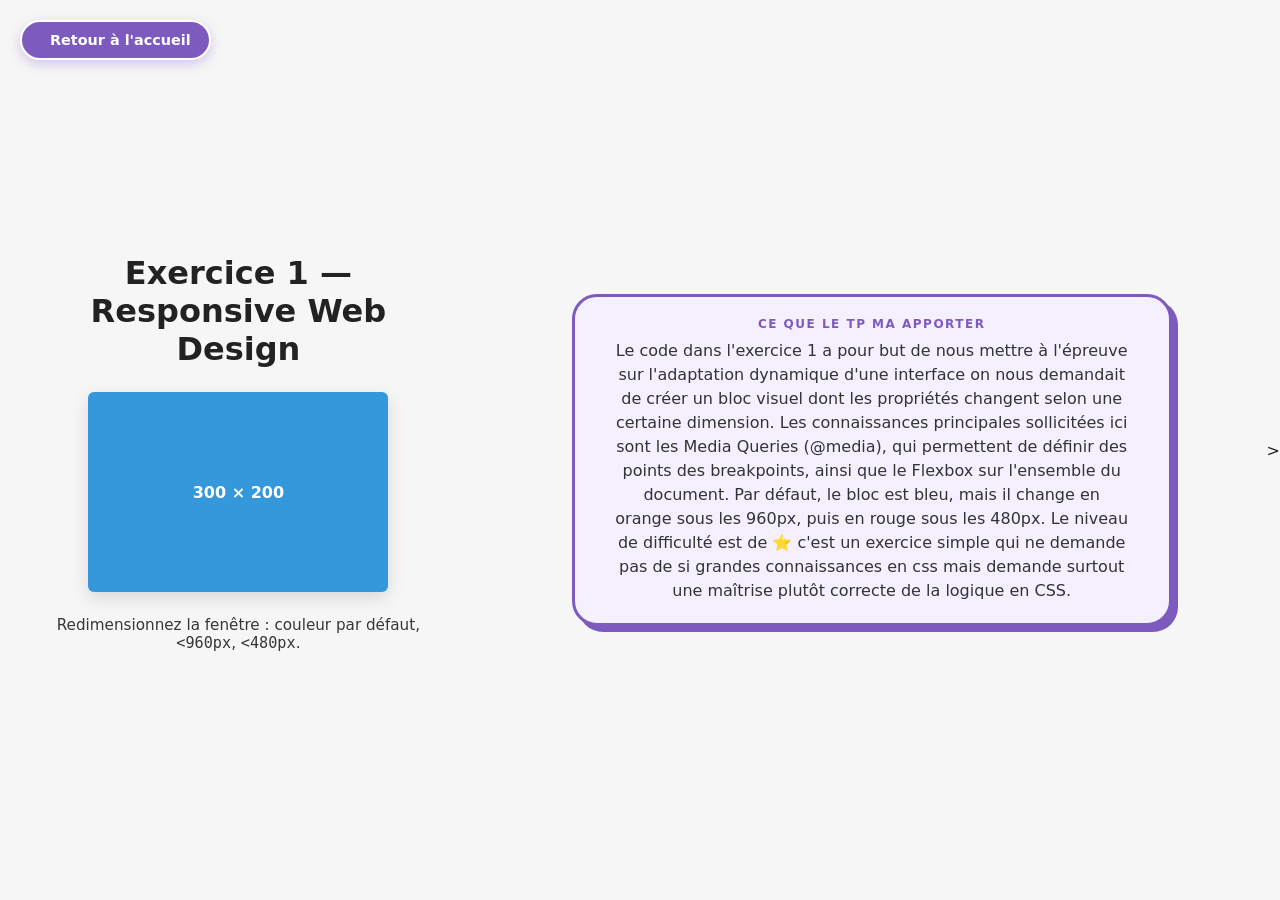
<file: tp3/exercice 1/index.html>
<!doctype html>
<html lang="fr">
<head>
  <meta charset="utf-8">
  <meta name="viewport" content="width=device-width,initial-scale=1">
  <title>Exercice 1 — Responsive block</title>
  <link rel="stylesheet" href="style.css">
</head>
<body>
  <main>
    <h1>Exercice 1 — Responsive Web Design</h1>

    <div class="box" role="img" aria-label="Bloc de 300 par 200 pixels">300 × 200</div>

    <p class="hint">Redimensionnez la fenêtre : couleur par défaut, <code>&lt;960px</code>, <code>&lt;480px</code>.</p>
  </main>
<a href="../../index.html" class="back-home">
    <span class="icon"></span> Retour à l'accueil
</a>
<section class="comment-section">
    <div class="herta-bubble">
        <span class="bubble-tag">Ce que le TP ma apporter</span>
        <p>Le code dans l'exercice 1 a pour but de nous mettre 
          à l'épreuve sur l'adaptation dynamique d'une interface on nous demandait de créer un 
          bloc visuel dont les propriétés changent selon une certaine dimension. 
          Les connaissances principales sollicitées ici sont les Media Queries (@media), 
          qui permettent de définir des points des breakpoints, ainsi que le Flexbox sur 
          l'ensemble du document. Par défaut, le bloc est bleu, mais il change en orange sous les 960px, 
          puis en rouge sous les 480px. Le niveau de difficulté est de ⭐ c'est un exercice simple 
          qui ne demande pas de si grandes connaissances en css mais demande surtout une maîtrise 
          plutôt correcte de la logique en CSS.</p>
    </div>
</section>>
</body>
</html>
</file>
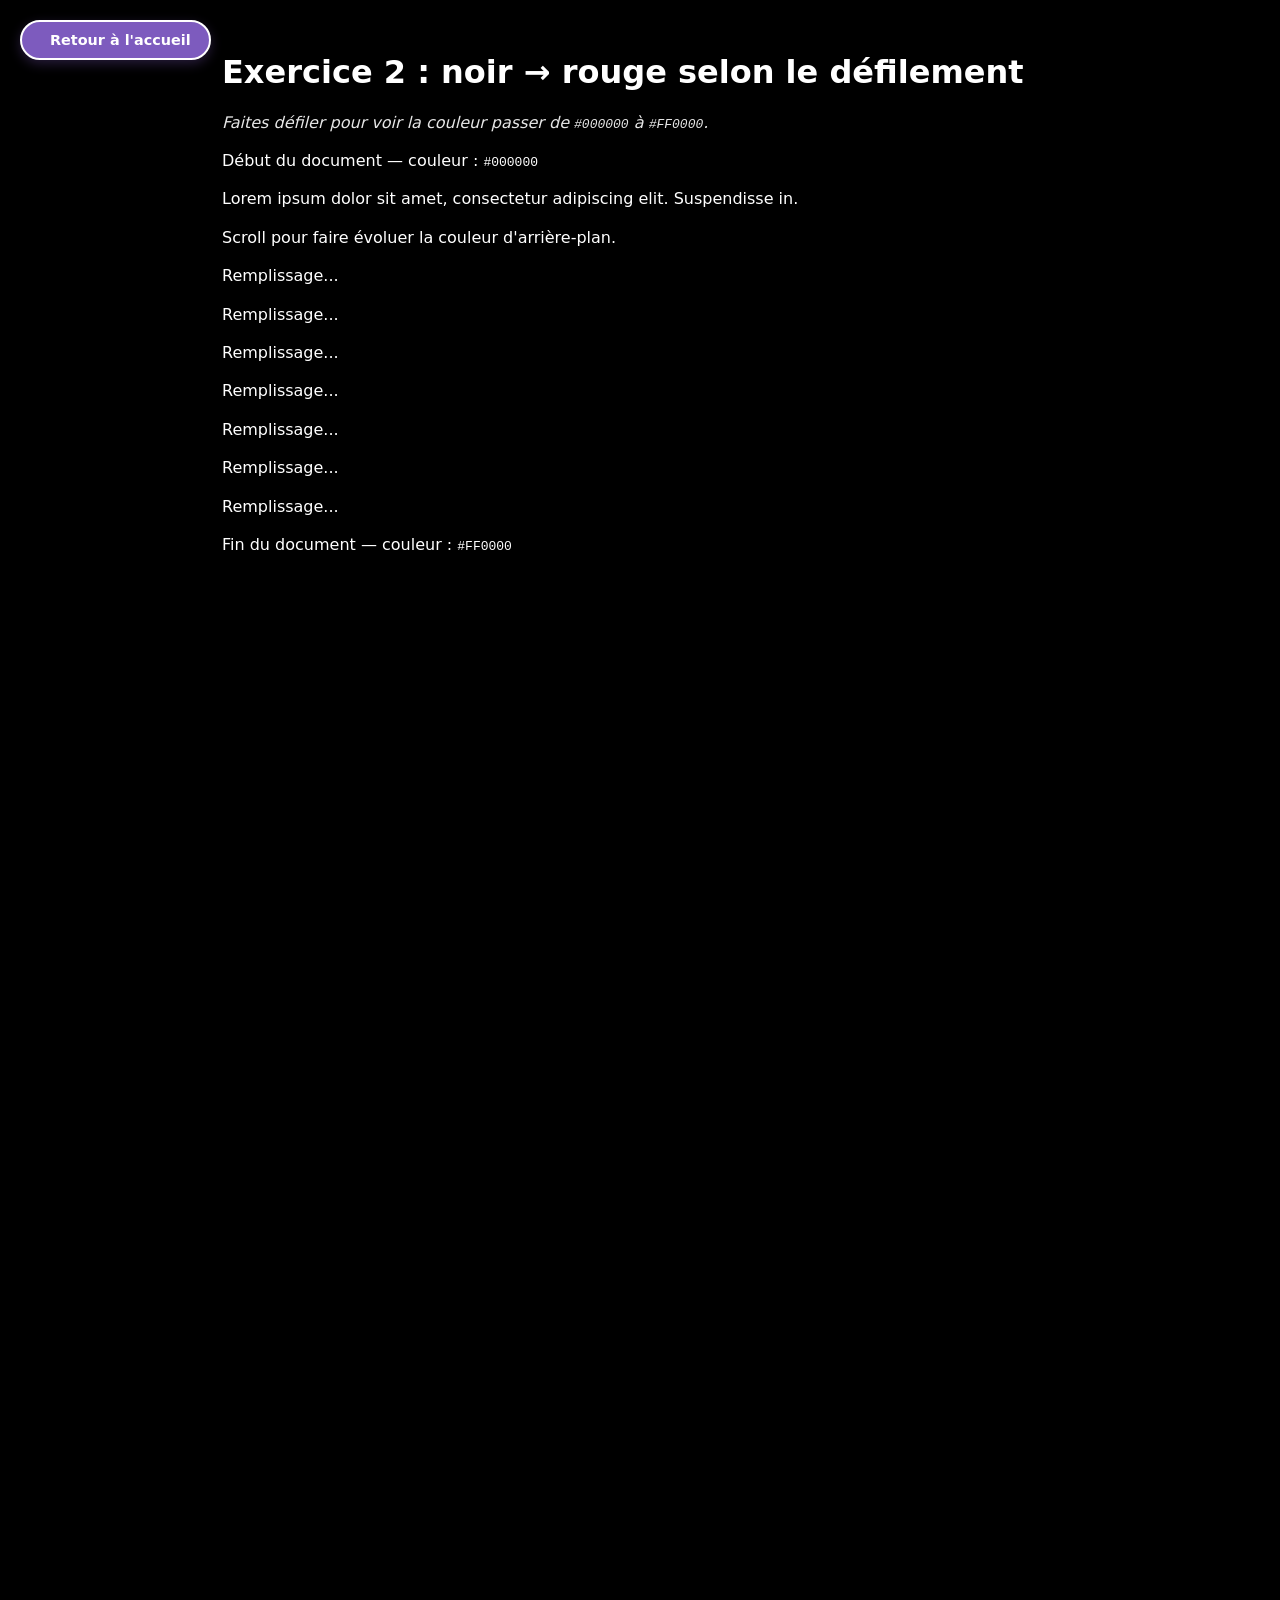
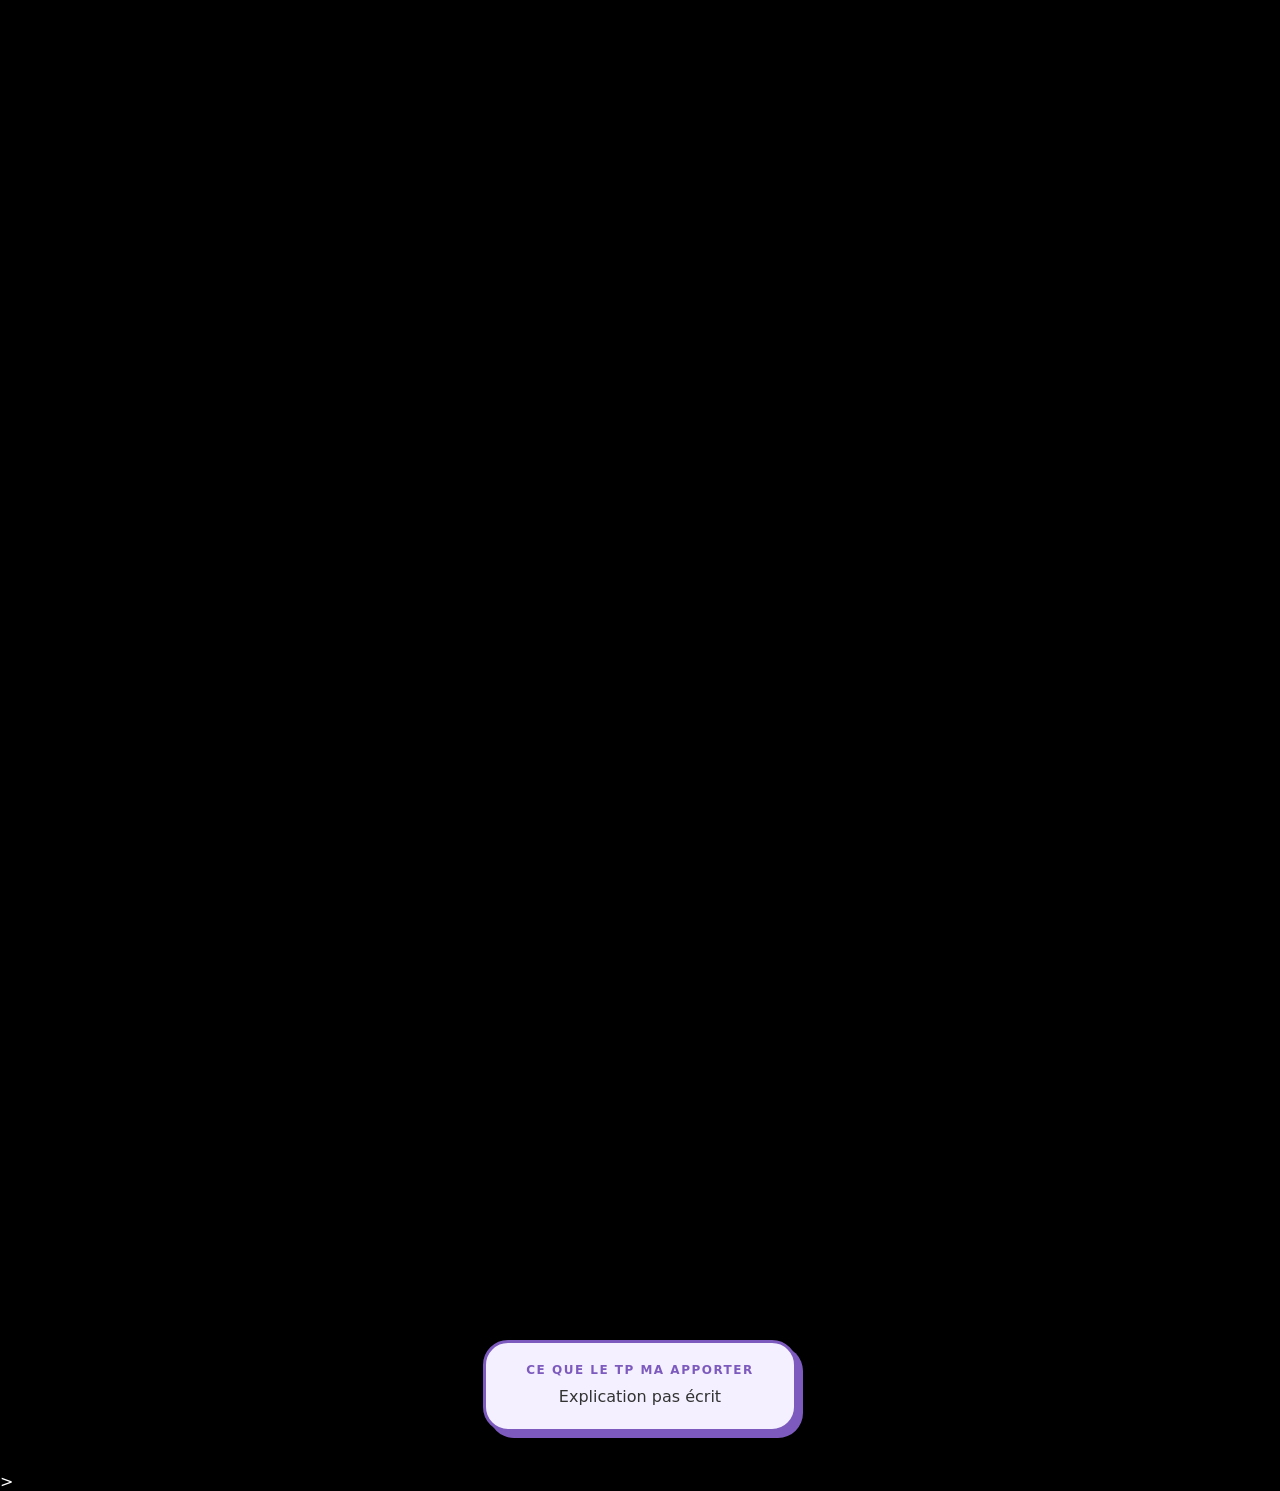
<file: tp5/exercice 2/index.html>
<!doctype html>
<html lang="fr">
<head>
  <meta charset="utf-8">
  <meta name="viewport" content="width=device-width,initial-scale=1">
  <title>Exercice 2 — Barre de défilement</title>
  <link rel="stylesheet" href="style.css">
</head>
<body>
  <main>
    <h1>Exercice 2 : noir → rouge selon le défilement</h1>
    <p class="hint">Faites défiler pour voir la couleur passer de <code>#000000</code> à <code>#FF0000</code>.</p>

    <section class="content">
      <!-- Contenu long pour permettre le scroll -->
      <div class="long">
        <!-- Plusieurs paragraphes pour générer du scroll -->
        <p>Début du document — couleur : <code>#000000</code></p>
        <!-- Répéter du contenu -->
        <p>Lorem ipsum dolor sit amet, consectetur adipiscing elit. Suspendisse in.</p>
        <p>Scroll pour faire évoluer la couleur d'arrière-plan.</p>
        <!-- More repeated filler -->
        <p>Remplissage...</p>
        <p>Remplissage...</p>
        <p>Remplissage...</p>
        <p>Remplissage...</p>
        <p>Remplissage...</p>
        <p>Remplissage...</p>
        <p>Remplissage...</p>
        <p>Fin du document — couleur : <code>#FF0000</code></p>
      </div>
    </section>
  </main>

  <script src="script.js"></script>

<a href="../../index.html" class="back-home">
    <span class="icon"></span> Retour à l'accueil
</a>
<section class="comment-section">
    <div class="herta-bubble">
        <span class="bubble-tag">Ce que le TP ma apporter</span>
        <p>Explication pas écrit</p>
    </div>
</section>>
</body>
</html>
</file>
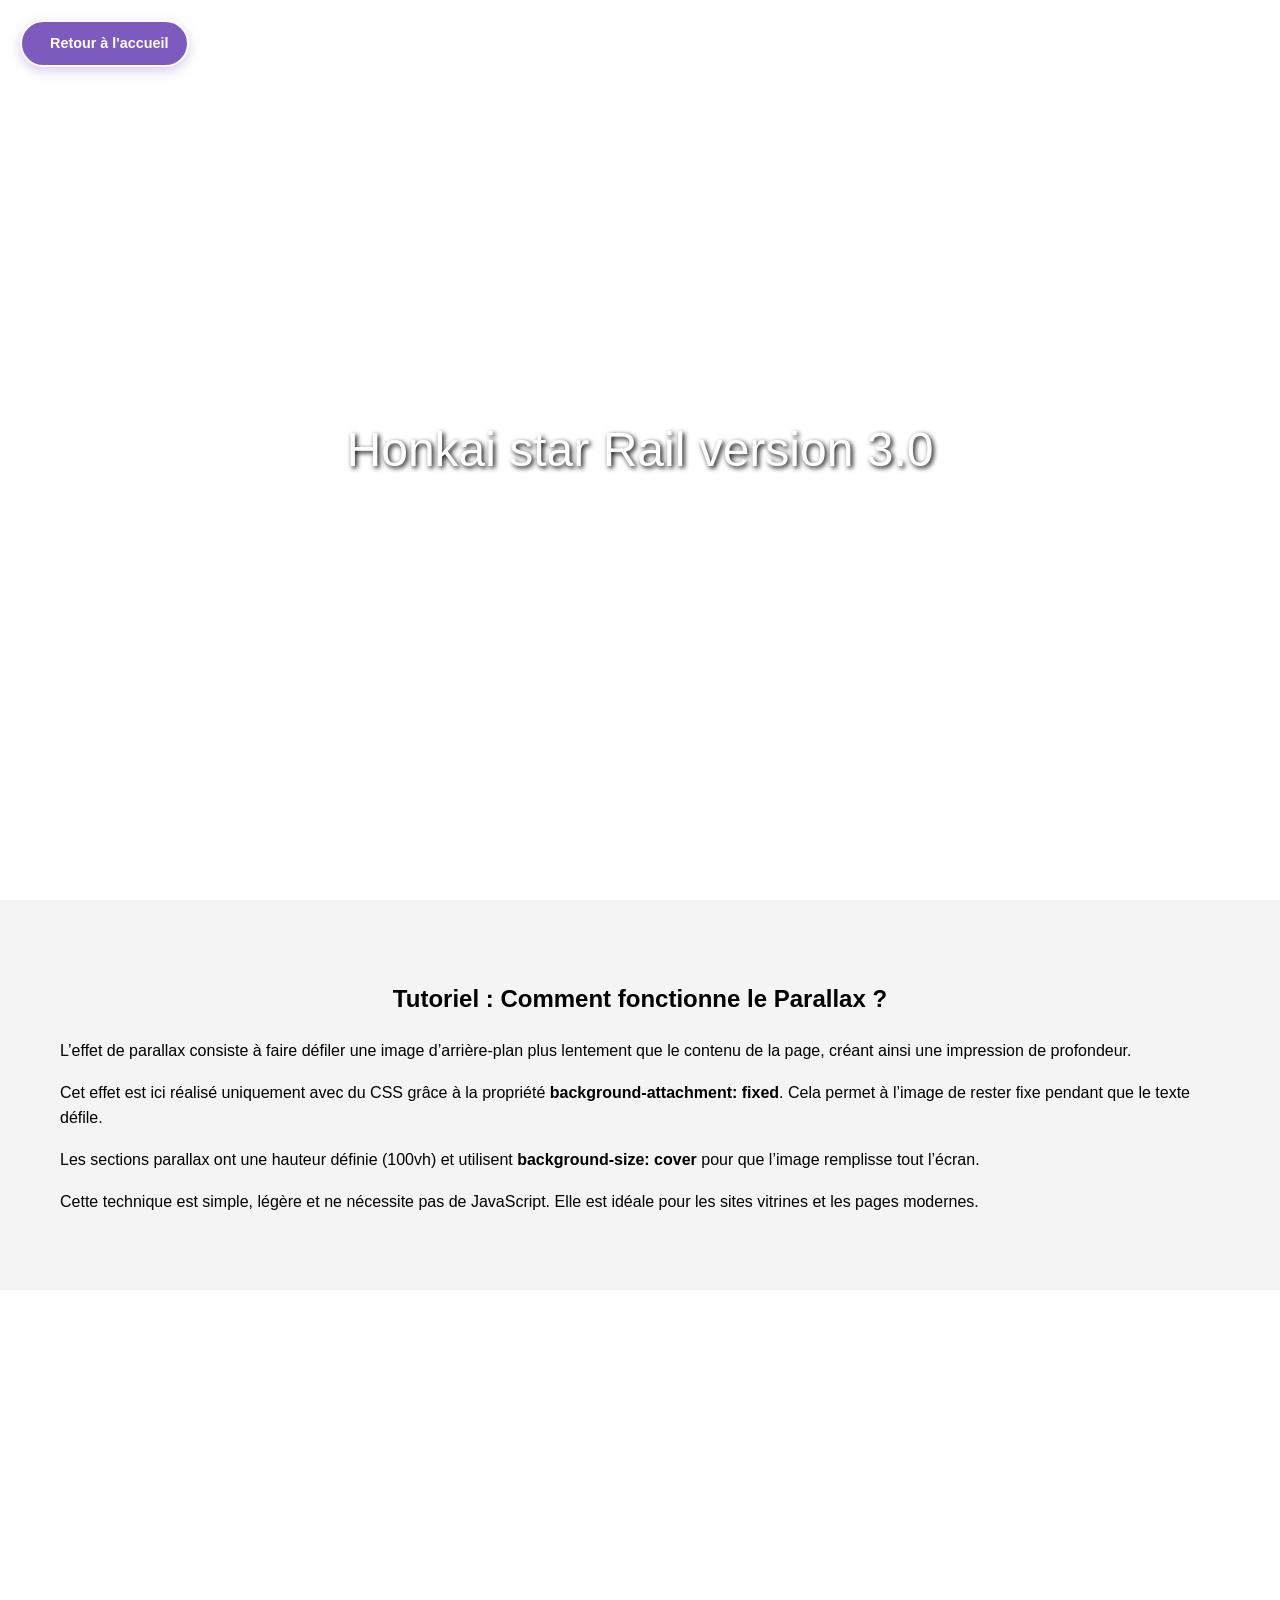
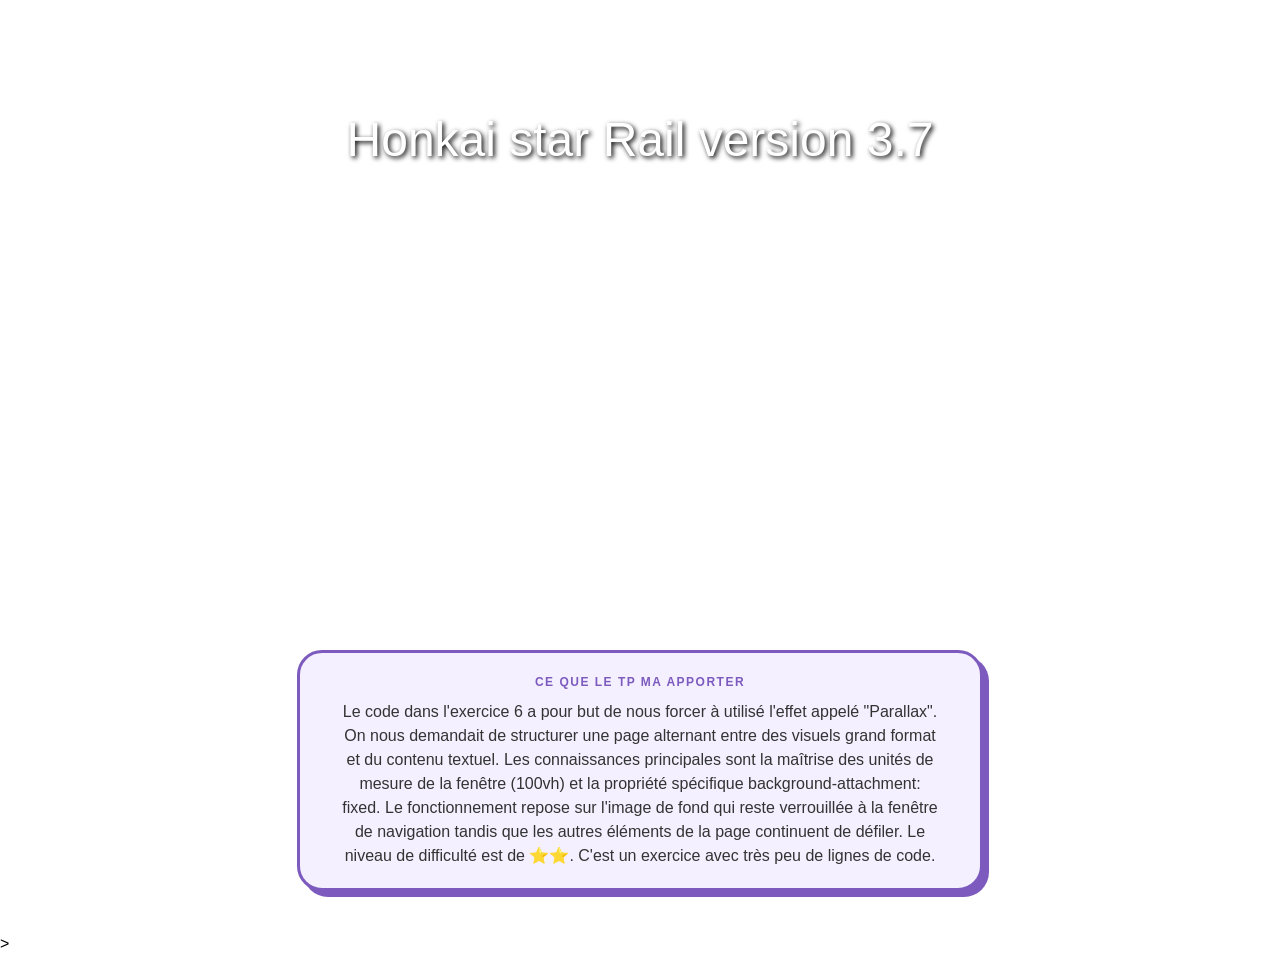
<file: tp5/exercice 6/index.html>
<!DOCTYPE html>
<html lang="fr">
<head>
    <meta charset="UTF-8">
    <title>TP 5 exercice 6</title>
    <link rel="stylesheet" href="style.css">
</head>
<body>
    <div class="parallax bg1">
        Honkai star Rail version 3.0
    </div>

    <div class="content">
        <h2>Tutoriel : Comment fonctionne le Parallax ?</h2>
        <p>
            L’effet de parallax consiste à faire défiler une image d’arrière-plan
            plus lentement que le contenu de la page, créant ainsi une impression
            de profondeur.
        </p>

        <p>
            Cet effet est ici réalisé uniquement avec du CSS grâce à la propriété
            <strong>background-attachment: fixed</strong>.
            Cela permet à l’image de rester fixe pendant que le texte défile.
        </p>

        <p>
            Les sections parallax ont une hauteur définie (100vh) et utilisent
            <strong>background-size: cover</strong> pour que l’image remplisse tout l’écran.
        </p>

        <p>
            Cette technique est simple, légère et ne nécessite pas de JavaScript.
            Elle est idéale pour les sites vitrines et les pages modernes.
        </p>
    </div>

    <div class="parallax bg2">
        Honkai star Rail version 3.7
    </div>
<a href="../../index.html" class="back-home">
    <span class="icon"></span> Retour à l'accueil
</a>
<section class="comment-section">
    <div class="herta-bubble">
        <span class="bubble-tag">Ce que le TP ma apporter</span>
        <p>Le code dans l'exercice 6 a pour but de nous forcer à utilisé l'effet appelé 
            "Parallax". On nous demandait de structurer une page alternant entre des visuels 
            grand format et du contenu textuel. Les connaissances principales 
            sont la maîtrise des unités de mesure de la fenêtre (100vh) et la 
            propriété spécifique background-attachment: fixed.
            Le fonctionnement repose sur l'image de fond qui reste verrouillée à la fenêtre de 
            navigation tandis que les autres éléments de la page continuent de défiler. 
            Le niveau de difficulté est de ⭐⭐. C'est un exercice avec très peu de lignes de code. </p>
    </div>
</section>>
</body>
</html>
</file>
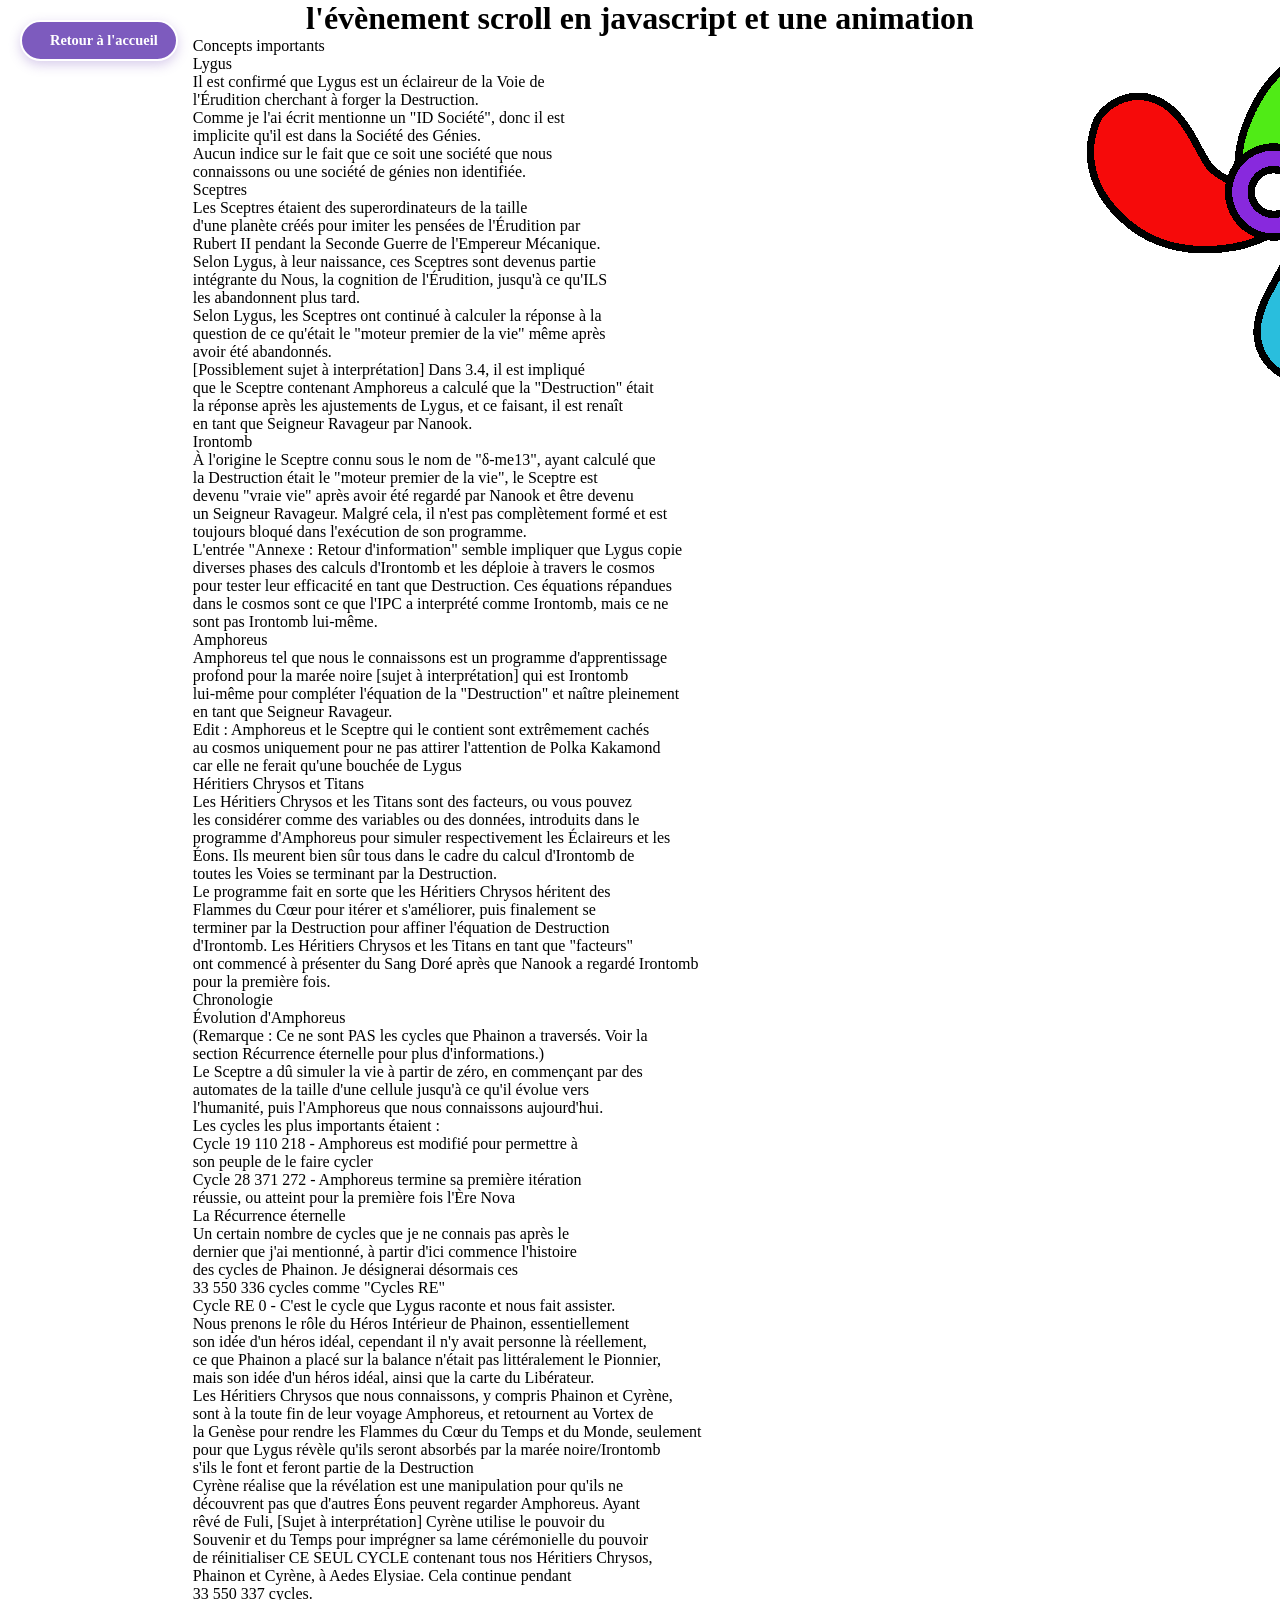
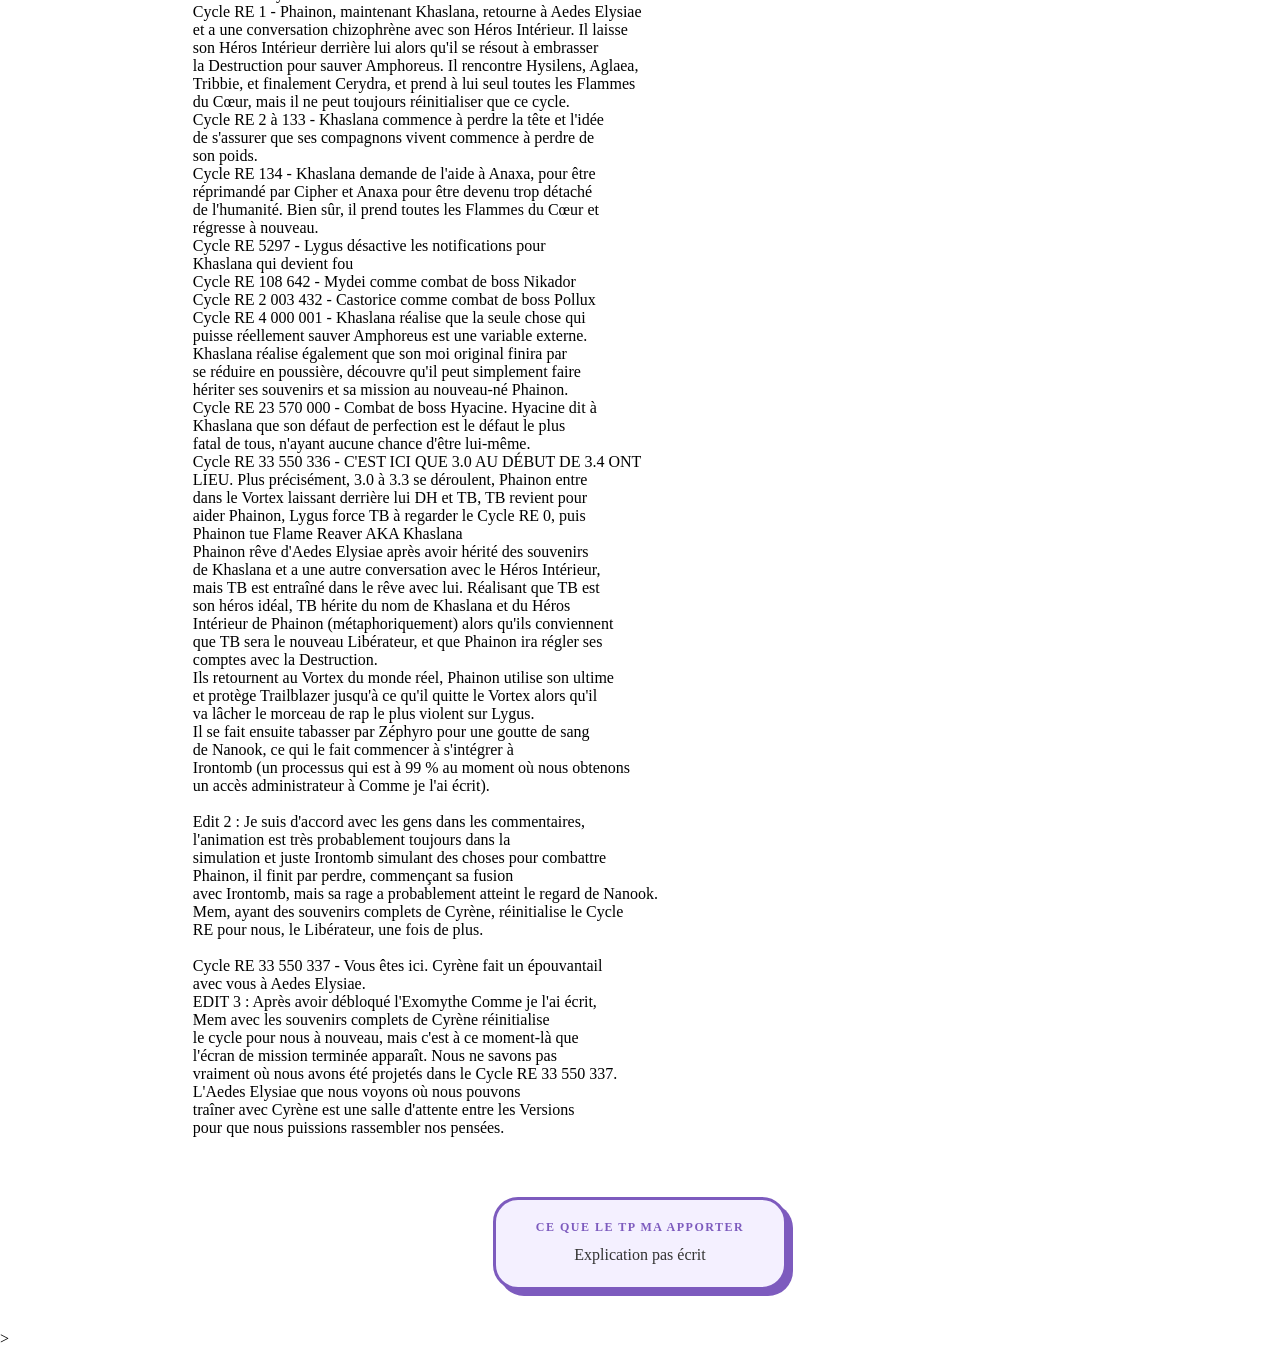
<file: tp6/ex3/index.html>
<!DOCTYPE html>
<html lang="en">
<head>
    <meta charset="UTF-8">
    <meta name="viewport" content="width=device-width, initial-scale=1.0">
    <title>Scroll</title>
    <link rel="stylesheet" href="style.css">
</head>
<body>
    <h1 style="text-align: center;">l'évènement scroll en javascript et une animation</h1>
    <div class="main">
        <div class="left">
            <p>Concepts importants<br/></p>
            <p>Lygus<br/></p>
            <p>Il est confirmé que Lygus est un éclaireur de la Voie de <br/></p>
            <p>l'Érudition cherchant à forger la Destruction. <br/></p>
            <p>Comme je l'ai écrit mentionne un "ID Société", donc il est <br/></p>
            <p>implicite qu'il est dans la Société des Génies. <br/></p>
            <p>Aucun indice sur le fait que ce soit une société que nous <br/></p>
            <p>connaissons ou une société de génies non identifiée. <br/></p>
       
            <p>Sceptres <br/></p>
            <p>Les Sceptres étaient des superordinateurs de la taille <br/></p>
            <p>d'une planète créés pour imiter les pensées de l'Érudition par <br/></p>
            <p>Rubert II pendant la Seconde Guerre de l'Empereur Mécanique.<br/></p>
            <p>Selon Lygus, à leur naissance, ces Sceptres sont devenus partie <br/></p>
            <p>intégrante du Nous, la cognition de l'Érudition, jusqu'à ce qu'ILS <br/></p>
            <p>les abandonnent plus tard. <br/></p>
            
            <p>Selon Lygus, les Sceptres ont continué à calculer la réponse à la <br/></p>
            <p>question de ce qu'était le "moteur premier de la vie" même après <br/></p>
            <p>avoir été abandonnés.<br/></p>
     
            <p>[Possiblement sujet à interprétation] Dans 3.4, il est impliqué <br/></p>
            <p>que le Sceptre contenant Amphoreus a calculé que la "Destruction" était <br/></p>
            <p>la réponse après les ajustements de Lygus, et ce faisant, il est renaît <br/></p>
            <p>en tant que Seigneur Ravageur par Nanook.<br/></p>
            
            <p>Irontomb<br/></p>
            <p>À l'origine le Sceptre connu sous le nom de "δ-me13", ayant calculé que <br/></p>
            <p>la Destruction était le "moteur premier de la vie", le Sceptre est <br/></p>
            <p>devenu "vraie vie" après avoir été regardé par Nanook et être devenu <br/></p>
            <p>un Seigneur Ravageur. Malgré cela, il n'est pas complètement formé et est <br/></p>
            <p>toujours bloqué dans l'exécution de son programme.<br/></p>
        
            <p>L'entrée "Annexe : Retour d'information" semble impliquer que Lygus copie <br/></p>
            <p>diverses phases des calculs d'Irontomb et les déploie à travers le cosmos <br/></p>
            <p>pour tester leur efficacité en tant que Destruction. Ces équations répandues <br/></p>
            <p>dans le cosmos sont ce que l'IPC a interprété comme Irontomb, mais ce ne <br/></p>
            <p>sont pas Irontomb lui-même.<br/></p>
           
            <p>Amphoreus<br/></p>
            <p>Amphoreus tel que nous le connaissons est un programme d'apprentissage <br/></p>
            <p>profond pour la marée noire [sujet à interprétation] qui est Irontomb <br/></p>
            <p>lui-même pour compléter l'équation de la "Destruction" et naître pleinement <br/></p>
            <p>en tant que Seigneur Ravageur.<br/></p>
   
            <p>Edit : Amphoreus et le Sceptre qui le contient sont extrêmement cachés <br/></p>
            <p>au cosmos uniquement pour ne pas attirer l'attention de Polka Kakamond <br/></p>
            <p>car elle ne ferait qu'une bouchée de Lygus<br/></p>
     
            <p>Héritiers Chrysos et Titans<br/></p>
            <p>Les Héritiers Chrysos et les Titans sont des facteurs, ou vous pouvez <br/></p>
            <p>les considérer comme des variables ou des données, introduits dans le <br/></p>
            <p>programme d'Amphoreus pour simuler respectivement les Éclaireurs et les <br/></p>
            <p>Éons. Ils meurent bien sûr tous dans le cadre du calcul d'Irontomb de <br/></p>
            <p>toutes les Voies se terminant par la Destruction.<br/></p>
         
            <p>Le programme fait en sorte que les Héritiers Chrysos héritent des <br/></p>
            <p>Flammes du Cœur pour itérer et s'améliorer, puis finalement se <br/></p>
            <p>terminer par la Destruction pour affiner l'équation de Destruction <br/></p>
            <p>d'Irontomb. Les Héritiers Chrysos et les Titans en tant que "facteurs" <br/></p>
            <p>ont commencé à présenter du Sang Doré après que Nanook a regardé Irontomb <br/></p>
            <p>pour la première fois.<br/></p>
          
            <p>Chronologie<br/></p>
            <p>Évolution d'Amphoreus<br/></p>
            <p>(Remarque : Ce ne sont PAS les cycles que Phainon a traversés. Voir la <br/></p>
            <p>section Récurrence éternelle pour plus d'informations.)<br/></p>
            
            <p>Le Sceptre a dû simuler la vie à partir de zéro, en commençant par des <br/></p>
            <p>automates de la taille d'une cellule jusqu'à ce qu'il évolue vers <br/></p>
            <p>l'humanité, puis l'Amphoreus que nous connaissons aujourd'hui. <br/></p>
            <p>Les cycles les plus importants étaient :<br/></p>
           
            <p>Cycle 19 110 218 - Amphoreus est modifié pour permettre à <br/></p>
            <p>son peuple de le faire cycler<br/></p>
          
            <p>Cycle 28 371 272 - Amphoreus termine sa première itération <br/></p>
            <p>réussie, ou atteint pour la première fois l'Ère Nova<br/></p>
          
            <p>La Récurrence éternelle<br/></p>
            <p>Un certain nombre de cycles que je ne connais pas après le <br/></p>
            <p>dernier que j'ai mentionné, à partir d'ici commence l'histoire<br/></p>
            <p>des cycles de Phainon. Je désignerai désormais ces <br/></p>
            <p>33 550 336 cycles comme "Cycles RE"<br/></p>
           
            <p>Cycle RE 0 - C'est le cycle que Lygus raconte et nous fait assister.<br/></p>
            <p>Nous prenons le rôle du Héros Intérieur de Phainon, essentiellement <br/></p>
            <p>son idée d'un héros idéal, cependant il n'y avait personne là réellement,<br/></p>
            <p>ce que Phainon a placé sur la balance n'était pas littéralement le Pionnier, <br/></p>
            <p>mais son idée d'un héros idéal, ainsi que la carte du Libérateur.<br/></p>
     
            <p>Les Héritiers Chrysos que nous connaissons, y compris Phainon et Cyrène, <br/></p>
            <p>sont à la toute fin de leur voyage Amphoreus, et retournent au Vortex de <br/></p>
            <p>la Genèse pour rendre les Flammes du Cœur du Temps et du Monde, seulement <br/></p>
            <p>pour que Lygus révèle qu'ils seront absorbés par la marée noire/Irontomb <br/></p>
            <p>s'ils le font et feront partie de la Destruction<br/></p>
        
            <p>Cyrène réalise que la révélation est une manipulation pour qu'ils ne <br/></p>
            <p>découvrent pas que d'autres Éons peuvent regarder Amphoreus. Ayant <br/></p>
            <p>rêvé de Fuli, [Sujet à interprétation] Cyrène utilise le pouvoir du <br/></p>
            <p>Souvenir et du Temps pour imprégner sa lame cérémonielle du pouvoir <br/></p>
            <p>de réinitialiser CE SEUL CYCLE contenant tous nos Héritiers Chrysos, <br/></p>
            <p>Phainon et Cyrène, à Aedes Elysiae. Cela continue pendant <br/></p>
            <p>33 550 337 cycles.<br/></p>
       
            <p>Cycle RE 1 - Phainon, maintenant Khaslana, retourne à Aedes Elysiae <br/></p>
            <p>et a une conversation chizophrène avec son Héros Intérieur. Il laisse <br/></p>
            <p>son Héros Intérieur derrière lui alors qu'il se résout à embrasser <br/></p>
            <p>la Destruction pour sauver Amphoreus. Il rencontre Hysilens, Aglaea, <br/></p>
            <p>Tribbie, et finalement Cerydra, et prend à lui seul toutes les Flammes <br/></p>
            <p>du Cœur, mais il ne peut toujours réinitialiser que ce cycle.<br/></p>
         
            <p>Cycle RE 2 à 133 - Khaslana commence à perdre la tête et l'idée <br/></p>
            <p>de s'assurer que ses compagnons vivent commence à perdre de <br/></p>
            <p>son poids.<br/>
         
            <p>Cycle RE 134 - Khaslana demande de l'aide à Anaxa, pour être <br/></p>
            <p>réprimandé par Cipher et Anaxa pour être devenu trop détaché <br/></p>
            <p>de l'humanité. Bien sûr, il prend toutes les Flammes du Cœur et <br/></p>
            <p>régresse à nouveau.<br/>
         
            <p>Cycle RE 5297 - Lygus désactive les notifications pour <br/></p>
            <p>Khaslana qui devient fou<br/>
          
            <p>Cycle RE 108 642 - Mydei comme combat de boss Nikador<br/></p>
         
            <p>Cycle RE 2 003 432 - Castorice comme combat de boss Pollux<br/></p>
     
            <p>Cycle RE 4 000 001 - Khaslana réalise que la seule chose qui <br/></p>
            <p>puisse réellement sauver Amphoreus est une variable externe. <br/></p>
            <p>Khaslana réalise également que son moi original finira par <br/></p>
            <p>se réduire en poussière, découvre qu'il peut simplement faire <br/></p>
            <p>hériter ses souvenirs et sa mission au nouveau-né Phainon.<br/></p>
        
            <p>Cycle RE 23 570 000 - Combat de boss Hyacine. Hyacine dit à <br/></p>
            <p>Khaslana que son défaut de perfection est le défaut le plus <br/></p>
            <p>fatal de tous, n'ayant aucune chance d'être lui-même.<br/></p>
           
            <p>Cycle RE 33 550 336 - C'EST ICI QUE 3.0 AU DÉBUT DE 3.4 ONT <br/></p>
            <p>LIEU. Plus précisément, 3.0 à 3.3 se déroulent, Phainon entre <br/></p>
            <p>dans le Vortex laissant derrière lui DH et TB, TB revient pour <br/></p>
            <p>aider Phainon, Lygus force TB à regarder le Cycle RE 0, puis <br/></p>
            <p>Phainon tue Flame Reaver AKA Khaslana<br/></p>
           
            <p>Phainon rêve d'Aedes Elysiae après avoir hérité des souvenirs <br/></p>
            <p>de Khaslana et a une autre conversation avec le Héros Intérieur, <br/></p>
            <p>mais TB est entraîné dans le rêve avec lui. Réalisant que TB est <br/></p>
            <p>son héros idéal, TB hérite du nom de Khaslana et du Héros <br/></p>
            <p>Intérieur de Phainon (métaphoriquement) alors qu'ils conviennent <br/></p>
            <p>que TB sera le nouveau Libérateur, et que Phainon ira régler ses <br/></p>
            <p>comptes avec la Destruction.<br/></p>
            
            <p>Ils retournent au Vortex du monde réel, Phainon utilise son ultime <br/></p>
            <p>et protège Trailblazer jusqu'à ce qu'il quitte le Vortex alors qu'il <br/></p>
            <p>va lâcher le morceau de rap le plus violent sur Lygus.<br/></p>
            
            <p>Il se fait ensuite tabasser par Zéphyro pour une goutte de sang <br/></p>
            <p>de Nanook, ce qui le fait commencer à s'intégrer à <br/></p>
            <p>Irontomb (un processus qui est à 99 % au moment où nous obtenons <br/></p>
            <p>un accès administrateur à Comme je l'ai écrit).<br/></p>
            <br/>
            <p>Edit 2 : Je suis d'accord avec les gens dans les commentaires, <br/></p>
            <p>l'animation est très probablement toujours dans la <br/></p>
            <p>simulation et juste Irontomb simulant des choses pour combattre <br/></p>
            <p>Phainon, il finit par perdre, commençant sa fusion <br/></p>
            <p>avec Irontomb, mais sa rage a probablement atteint le regard de Nanook.<br/></p>
            
            <p>Mem, ayant des souvenirs complets de Cyrène, réinitialise le Cycle <br/></p>
            <p>RE pour nous, le Libérateur, une fois de plus.<br/></p>                <br/>
            <p>Cycle RE 33 550 337 - Vous êtes ici. Cyrène fait un épouvantail <br/></p>
            <p>avec vous à Aedes Elysiae.<br/></p>
            
            <p>EDIT 3 : Après avoir débloqué l'Exomythe Comme je l'ai écrit, <br/></p>
            <p>Mem avec les souvenirs complets de Cyrène réinitialise <br/></p>
            <p>le cycle pour nous à nouveau, mais c'est à ce moment-là que <br/></p>
            <p>l'écran de mission terminée apparaît. Nous ne savons pas <br/></p>
            <p>vraiment où nous avons été projetés dans le Cycle RE 33 550 337. <br/></p>
            <p>L'Aedes Elysiae que nous voyons où nous pouvons <br/></p>
            <p>traîner avec Cyrène est une salle d'attente entre les Versions <br/></p>
            <p>pour que nous puissions rassembler nos pensées. <br/></p>
        </div>
        <div class="right">
            <img src="helice.png" alt="Hélice" class="rotation">
        </div>
    </div>
    
    <script src="script.js"></script>

<a href="../../index.html" class="back-home">
    <span class="icon"></span> Retour à l'accueil
</a>
<section class="comment-section">
    <div class="herta-bubble">
        <span class="bubble-tag">Ce que le TP ma apporter</span>
        <p>Explication pas écrit</p>
    </div>
</section>>
</body>
</html>
</file>
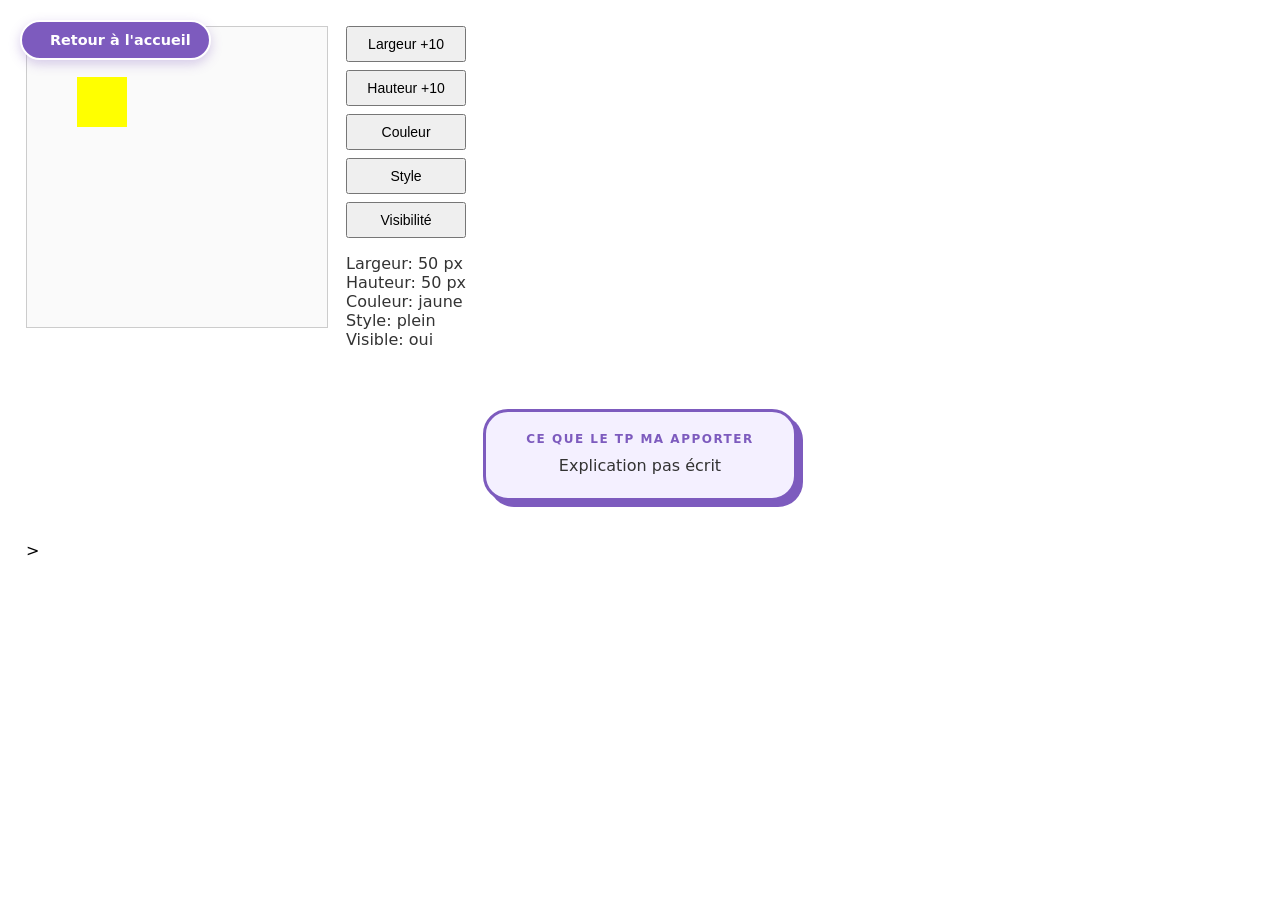
<file: tp7/Exo3/index.html>
<!doctype html>
<html lang="fr">
<head>
  <meta charset="utf-8" />
  <meta name="viewport" content="width=device-width,initial-scale=1" />
  <title>Exo3 - Rectangle contrôlable</title>
<link rel="stylesheet" href="style.css" />
</head>
<body>
  <div class="container">
    <canvas id="c" width="300" height="300"></canvas>
    <div class="controls">
      <button id="bw">Largeur +10</button>
      <button id="bh">Hauteur +10</button>
      <button id="bc">Couleur</button>
      <button id="bs">Style</button>
      <button id="bv">Visibilité</button>
      <div class="status">
        <div>Largeur: <span id="sW">50</span> px</div>
        <div>Hauteur: <span id="sH">50</span> px</div>
        <div>Couleur: <span id="sC">jaune</span></div>
        <div>Style: <span id="sS">plein</span></div>
        <div>Visible: <span id="sV">oui</span></div>
      </div>
    </div>
  </div>
<script src="script.js"></script>

<a href="../../index.html" class="back-home">
    <span class="icon"></span> Retour à l'accueil
</a>
<section class="comment-section">
    <div class="herta-bubble">
        <span class="bubble-tag">Ce que le TP ma apporter</span>
        <p>Explication pas écrit</p>
    </div>
</section>>
</body>
</html>
</file>
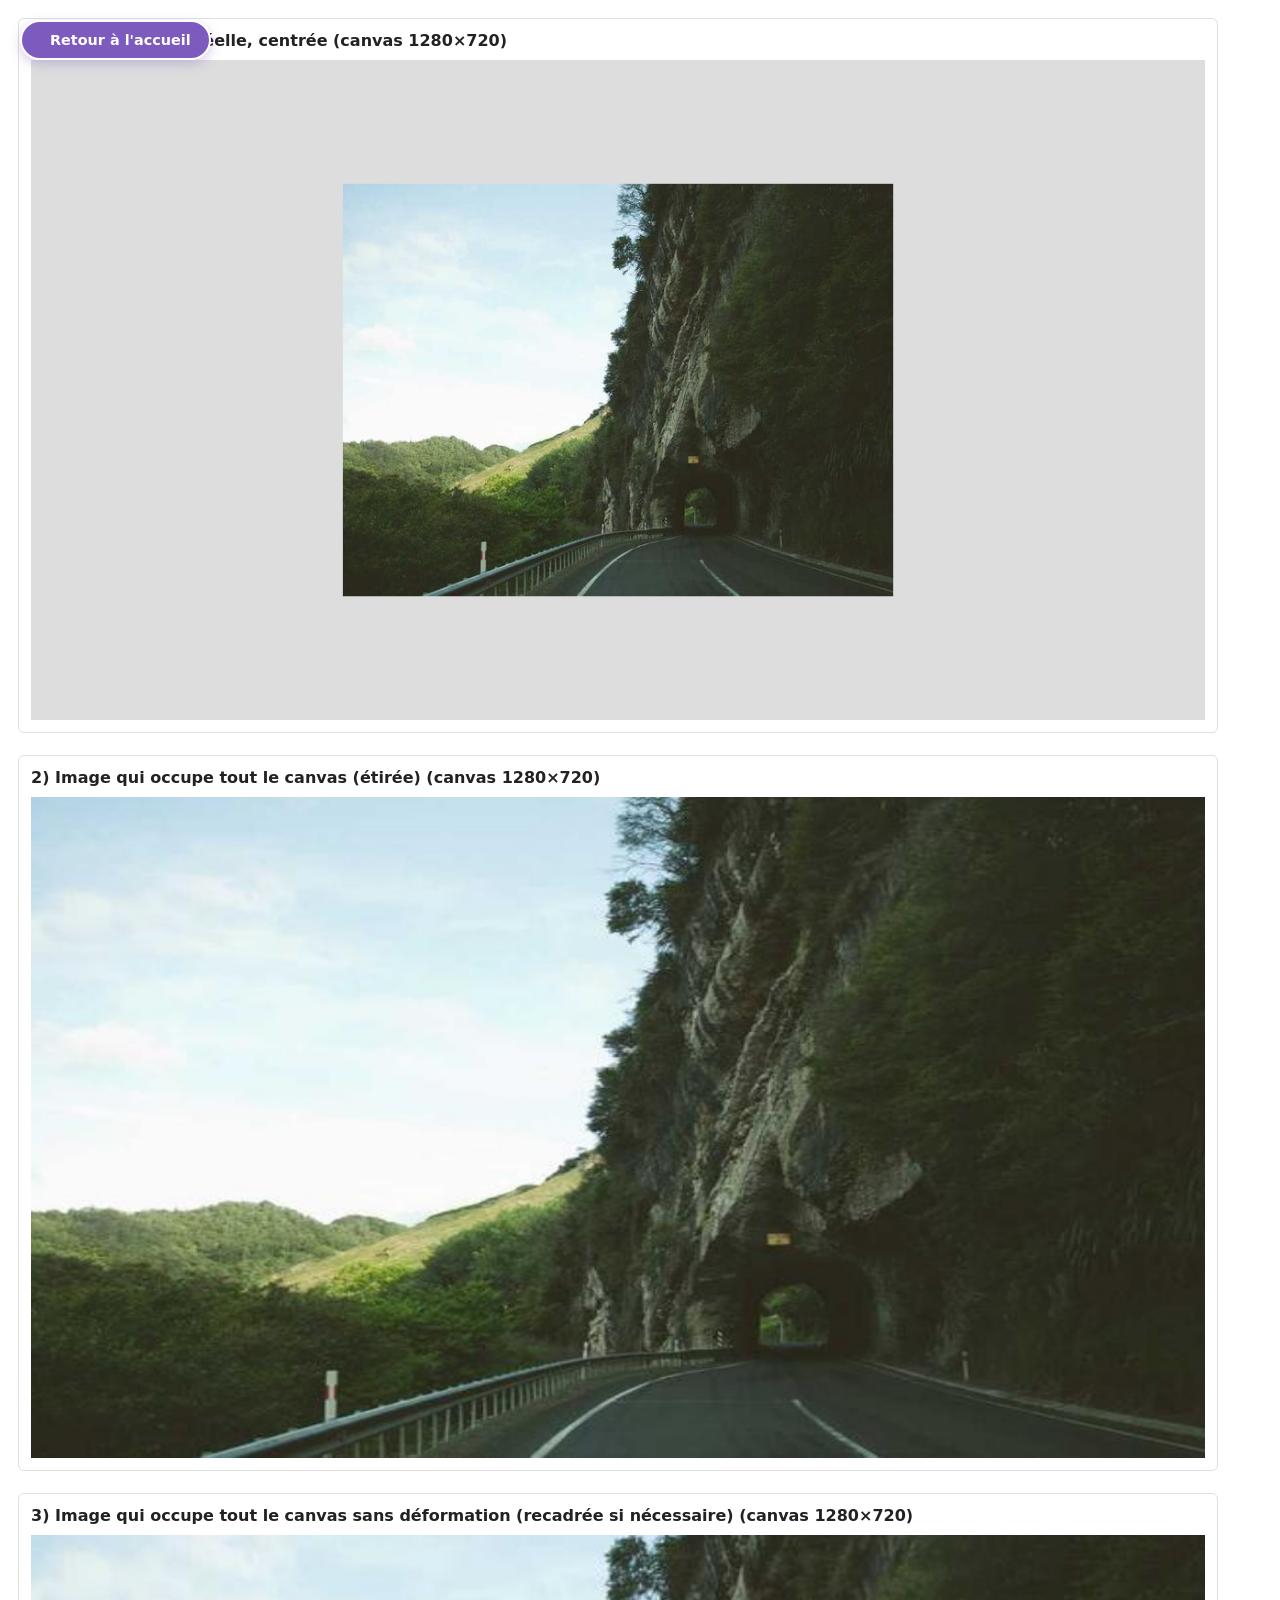
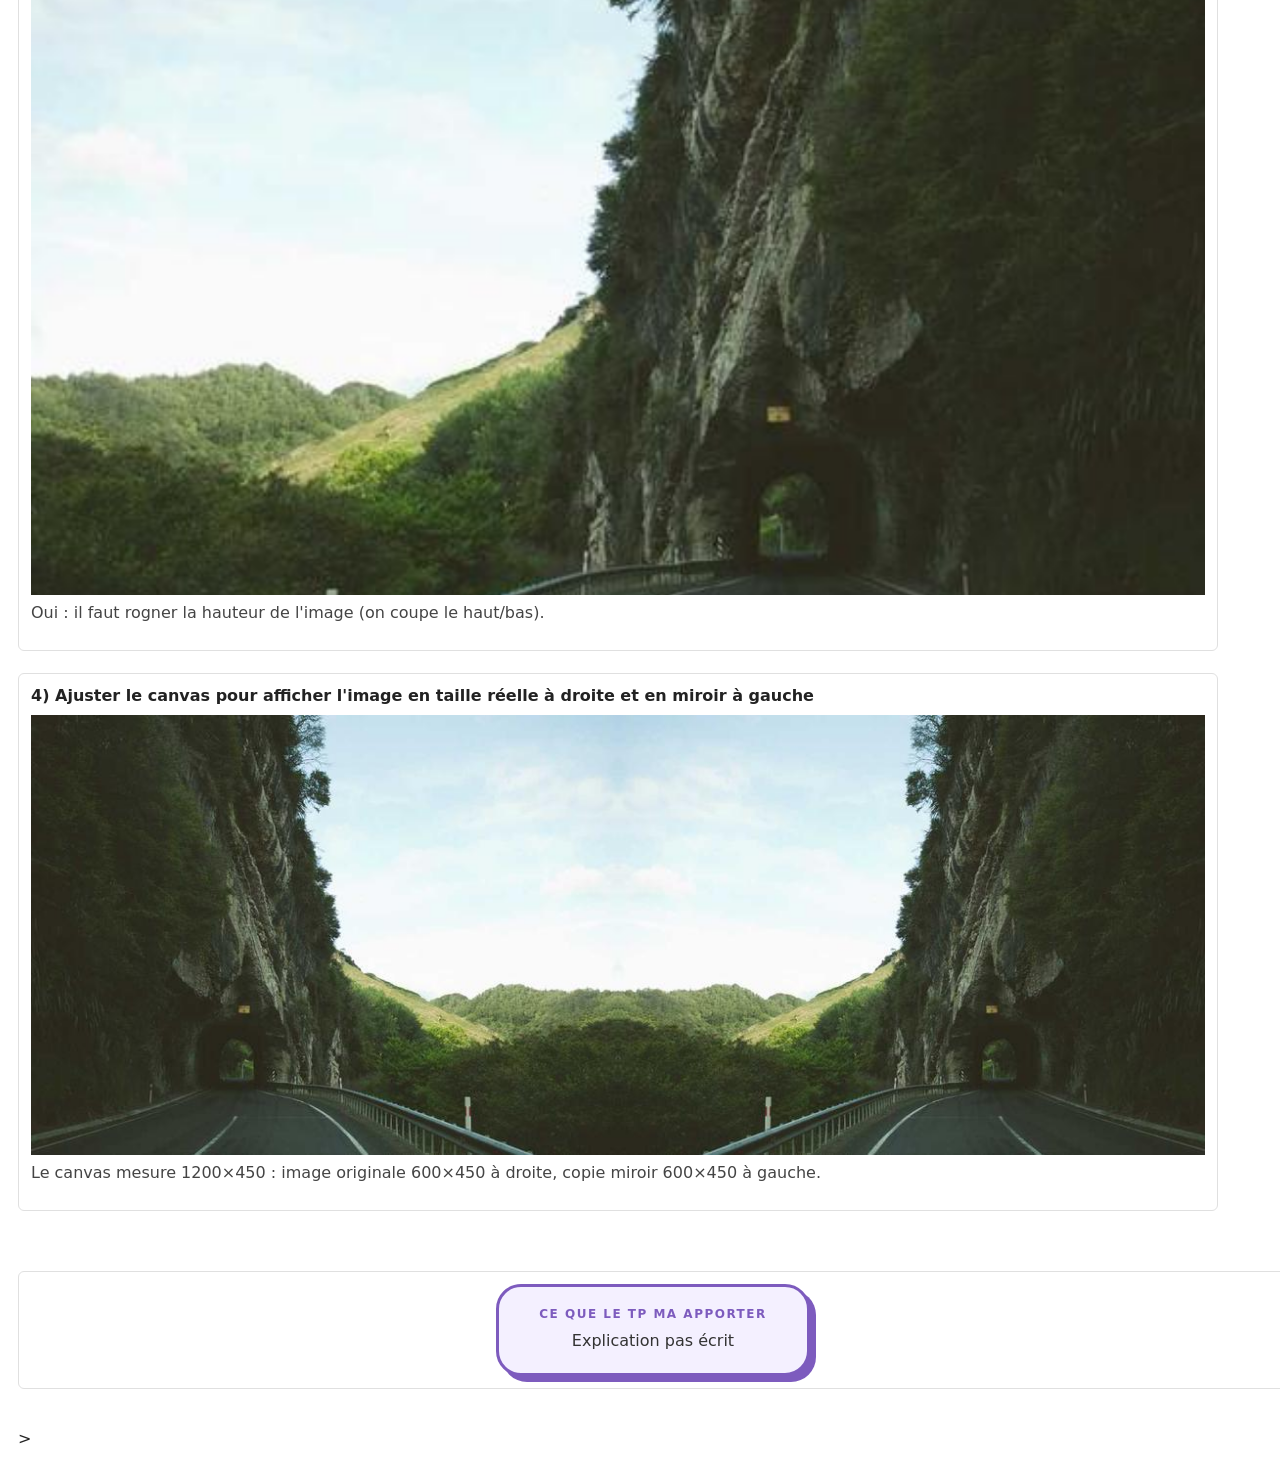
<file: tp7/exo5/index.html>
<!doctype html>
<html lang="fr">
<head>
	<meta charset="utf-8" />
	<meta name="viewport" content="width=device-width,initial-scale=1" />
	<title>Exo5 — Mise à l'échelle d'images</title>
	<link rel="stylesheet" href="style.css">
</head>
<body>
	<main>
		<section>
			<h2>1) Image en taille réelle, centrée (canvas 1280×720)</h2>
			<canvas id="c1" width="1280" height="720"></canvas>
		</section>

		<section>
			<h2>2) Image qui occupe tout le canvas (étirée) (canvas 1280×720)</h2>
			<canvas id="c2" width="1280" height="720"></canvas>
		</section>

		<section>
			<h2>3) Image qui occupe tout le canvas sans déformation (recadrée si nécessaire) (canvas 1280×720)</h2>
			<canvas id="c3" width="1280" height="720"></canvas>
			<p class="explain" id="explain3"></p>
		</section>

		<section>
			<h2>4) Ajuster le canvas pour afficher l'image en taille réelle à droite et en miroir à gauche</h2>
			<canvas id="c4" width="1200" height="450"></canvas>
			<p class="explain">Le canvas mesure 1200×450 : image originale 600×450 à droite, copie miroir 600×450 à gauche.</p>
		</section>
	</main>

	<script src="script.js"></script>

<a href="../../index.html" class="back-home">
    <span class="icon"></span> Retour à l'accueil
</a>
<section class="comment-section">
    <div class="herta-bubble">
        <span class="bubble-tag">Ce que le TP ma apporter</span>
        <p>Explication pas écrit</p>
    </div>
</section>>
</body>
</html>
</file>
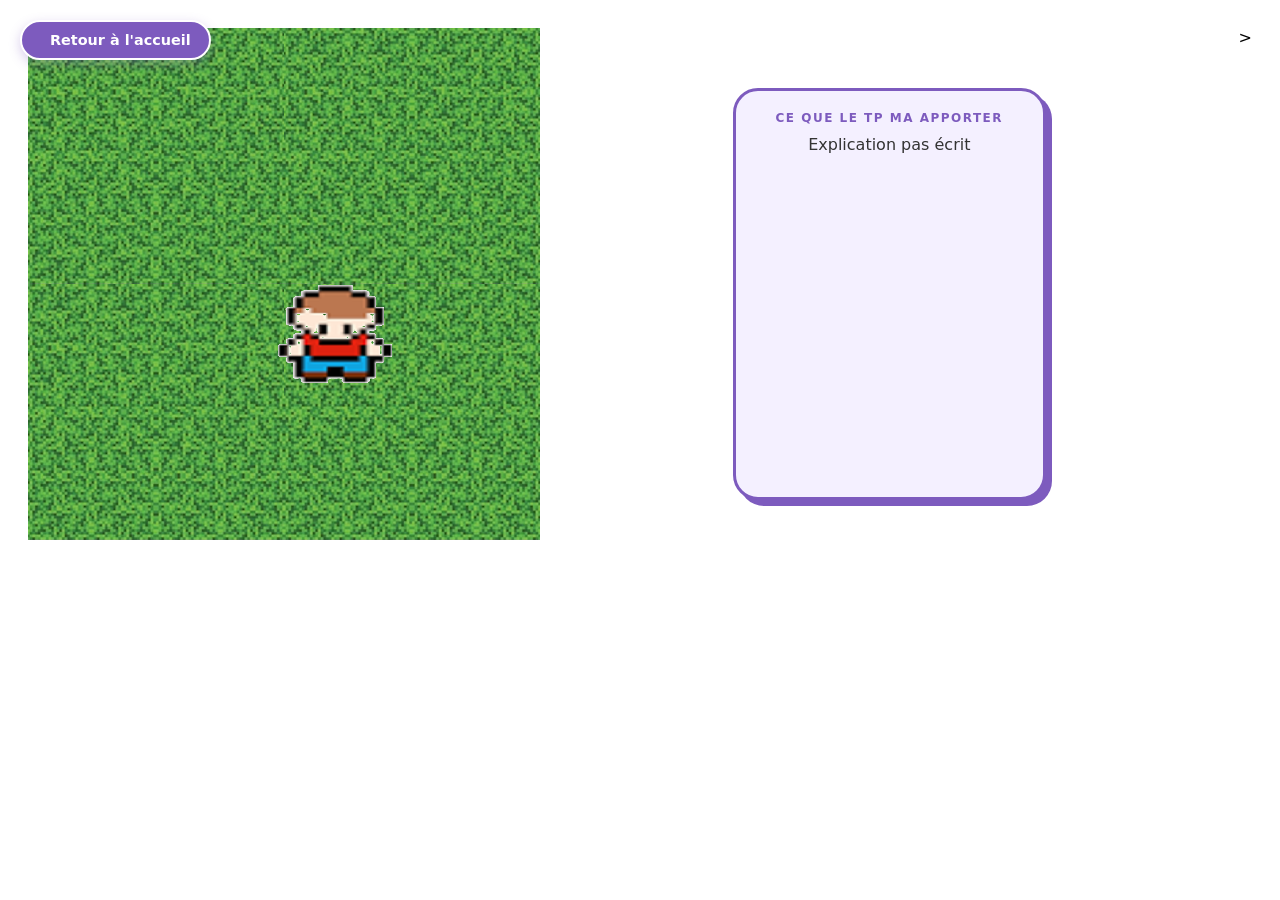
<file: tp8/exo1/index.html>
<!doctype html>
<html lang="fr">
<head>
	<meta charset="utf-8" />
	<meta name="viewport" content="width=device-width,initial-scale=1" />
	<title>Exercice 1 </title>
    <link rel="stylesheet" href="style.css" />
</head>
<body>
	<canvas id="scene" width="512" height="512"></canvas>
    <script src="script.js"></script>

<a href="../../index.html" class="back-home">
    <span class="icon"></span> Retour à l'accueil
</a>
<section class="comment-section">
    <div class="herta-bubble">
        <span class="bubble-tag">Ce que le TP ma apporter</span>
        <p>Explication pas écrit</p>
    </div>
</section>>
</body>
</html>
</file>
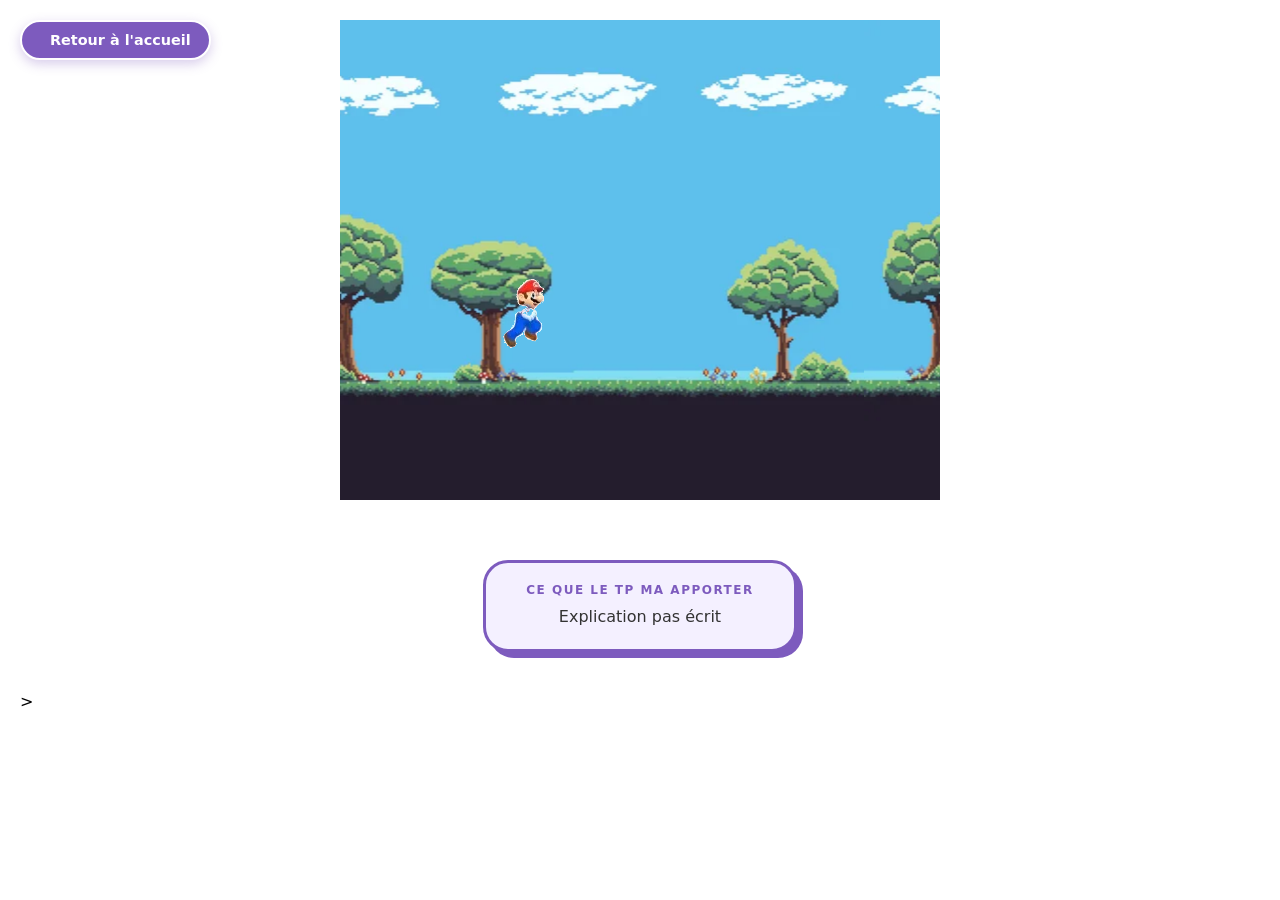
<file: tp8/exo2/index.html>
<!doctype html>
<html lang="fr">
<head>
  <meta charset="utf-8" />
  <meta name="viewport" content="width=device-width,initial-scale=1" />
  <title>Exercice 2 - Défilement & Mario</title>
    <link rel="stylesheet" href="style.css" />
</head>
<body>
  <canvas id="game" width="600" height="480"></canvas>
<script src="script.js"></script>
<a href="../../index.html" class="back-home">
    <span class="icon"></span> Retour à l'accueil
</a>
<section class="comment-section">
    <div class="herta-bubble">
        <span class="bubble-tag">Ce que le TP ma apporter</span>
        <p>Explication pas écrit</p>
    </div>
</section>>
</body>
</html>
</file>
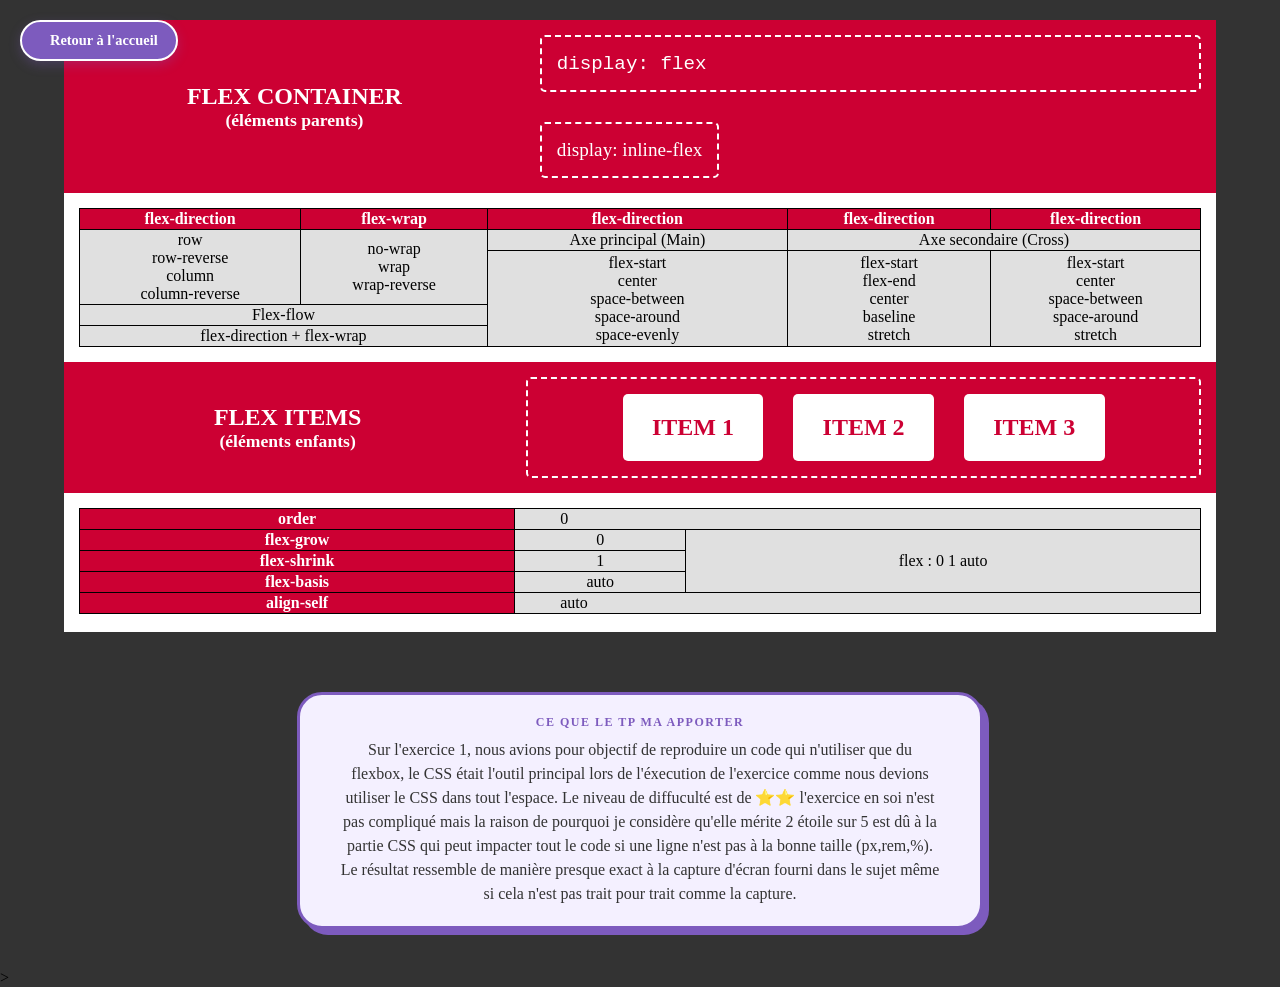
<file: tp1/exercice1/EX1.html>
<!DOCTYPE html>
<html>
<head>
<title>Exerice 1</title>
<link href="Style.css" rel="stylesheet" />
</head>

<body>
  <main> 
    <section>
      <header>
        <div class="gauche ">
          <h1> FLEX CONTAINER </h1> 
          <h2> (éléments parents) </h2> 
        </div>
        <div class="droite">
          <div> <code>display: flex </code></div>
          <div id="deux">display: inline-flex </div>
        </div>

      </header>
      <div>
        <table>
          <tr>
            <th> flex-direction</th>
            <th> flex-wrap</th>
            <th> flex-direction</th>
            <th> flex-direction</th>
            <th> flex-direction</th>
          </tr>
          <tr>
            <td rowspan="2">
              row <br>
              row-reverse <br>
              column <br>
              column-reverse <br>
            </td>
            <td rowspan="2">
              no-wrap <br>
              wrap  <br>
              wrap-reverse <br>
            </td>
            <td>Axe principal (Main)</td>
            <td colspan="2">Axe secondaire (Cross)</td>
          </tr>
          <tr>
            <td rowspan="3"> 
              flex-start <br>
              center <br>
              space-between <br>
              space-around<br>
              space-evenly<br>
            </td>

            <td rowspan="3"> 
              flex-start <br>
              flex-end <br>
              center <br>
              baseline <br>
              stretch <br>
            </td>

            <td rowspan="3"> 
              flex-start <br>
              center <br>
              space-between <br>
              space-around<br>
              stretch <br>

            </td>
          </tr>
          <tr>
            <td colspan="2"> Flex-flow</td>
          </tr>
          <tr>
            <td colspan="2">flex-direction + flex-wrap</td>
          </tr>

        </table>
      </div>
    </section>
    <section>
      <header>
        <div class="gauche2 ">
          <h1> FLEX ITEMS </h1> 
          <h2> (éléments enfants) </h2>
        </div>
        <div class="droite2">
          <div class="item">ITEM 1</div>
          <div class="item">ITEM 2</div>
          <div class="item">ITEM 3</div>
        </div>
      </header> 
      <div class="T2">
      <table>
        <tr>
          <th>order</th>
          <td colspan="2" class="left"> 0</td>
        </tr>
        <tr>
          <th>flex-grow</th>
          <td>0</td>
          <td rowspan="3">flex : 0 1 auto</td>
        </tr>
        <tr>
          <th>flex-shrink</th>
          <td>1</td>
          
        </tr>
        <tr>
          <th>flex-basis</th>
          <td>auto</td>
        
        </tr>
        
        <tr>
          <th>align-self</th>
          <td colspan="2" class="left"> auto</td>
        </tr>

      </table>

    </div>
     
    </section>
  </main>
<a href="../../index.html" class="back-home">
    <span class="icon"></span> Retour à l'accueil
</a>
<section class="comment-section">
    <div class="herta-bubble">
        <span class="bubble-tag">Ce que le TP ma apporter</span>
        <p>Sur l'exercice 1, nous avions pour objectif de reproduire un code qui n'utiliser que du flexbox,
          le CSS était l'outil principal lors de l'éxecution de l'exercice comme nous devions utiliser le 
          CSS dans tout l'espace. Le niveau de diffuculté est de ⭐⭐ l'exercice en soi n'est pas compliqué
          mais la raison de pourquoi je considère qu'elle mérite 2 étoile sur 5 est dû à la partie CSS qui peut
          impacter tout le code si une ligne n'est pas à la bonne taille (px,rem,%).
          Le résultat ressemble de manière presque exact à la capture d'écran fourni dans le sujet même si 
          cela n'est pas trait pour trait comme la capture.</p>
    </div>
</section>>

</body>

</html>
</file>
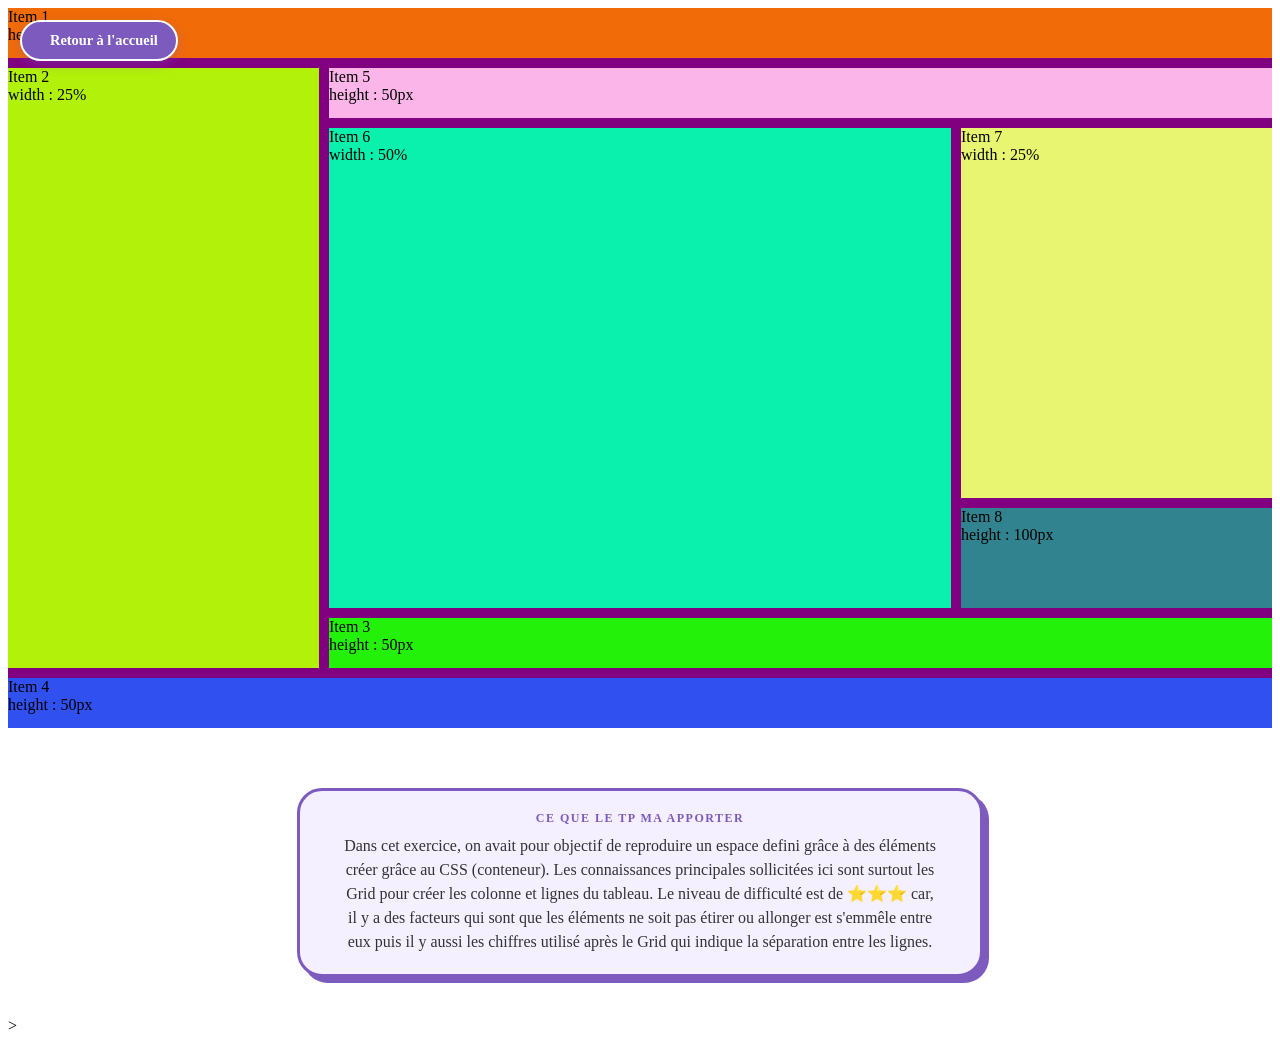
<file: tp2/Exercice2/exercice2.html>
<!DOCTYPE html>
<html>
	<head>
		<title>TP2 - Exercice 2</title>
		<meta charset="UTF-8" />
		<meta name="viewport" content="width=device-width, initial-scale=1" />
		<link rel="stylesheet" href="exercice2.css" />
		
	</head>
	<body>
		<div id="container">
			<div id="item1">Item 1 <br /> height : 50px</div>
			<div id="item2">Item 2 <br /> width : 25%</div>
			<div id="item3">Item 3 <br /> height : 50px</div>
			<div id="item4">Item 4 <br /> height : 50px</div>
			<div id="item5">Item 5 <br /> height : 50px</div>
			<div id="item6">Item 6 <br /> width : 50%</div>
			<div id="item7">Item 7 <br /> width : 25%</div>
			<div id="item8">Item 8 <br /> height : 100px</div>
		</div>
<a href="../../index.html" class="back-home">
    <span class="icon"></span> Retour à l'accueil
</a>
<section class="comment-section">
    <div class="herta-bubble">
        <span class="bubble-tag">Ce que le TP ma apporter</span>
        <p>Dans cet exercice, on avait pour objectif de reproduire un espace defini grâce à des éléments créer
			grâce au CSS (conteneur). Les connaissances principales sollicitées ici sont surtout les Grid pour
			créer les colonne et lignes du tableau. Le niveau de difficulté est de ⭐⭐⭐ car, il y a des
			facteurs qui sont que les éléments ne soit pas étirer ou allonger est s'emmêle entre eux puis il 
			y aussi les chiffres utilisé après le Grid qui indique la séparation entre les lignes.</p>
    </div>
</section>>
	</body>
</html>
</file>
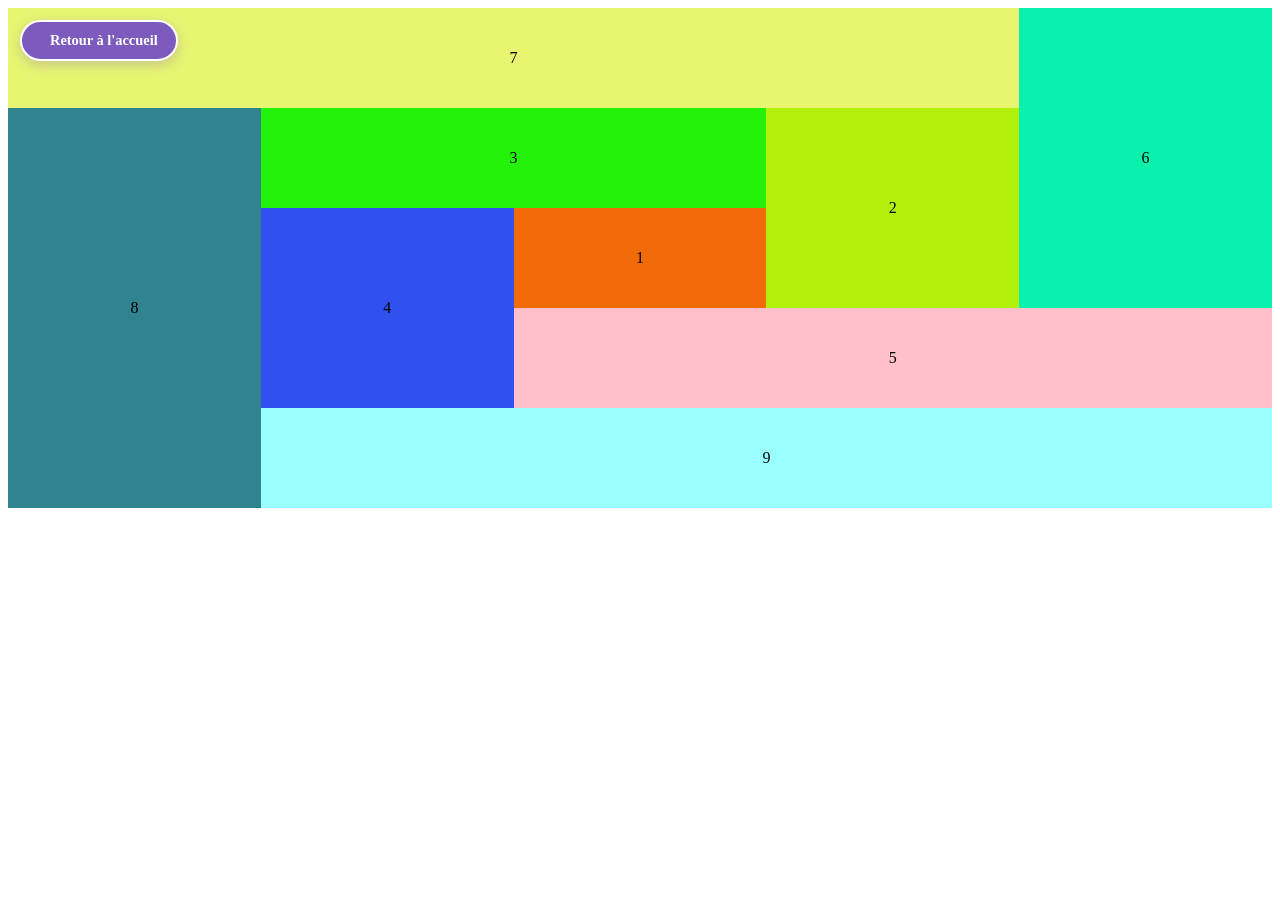
<file: tp2/Exercice3/exercice3.html>
<!DOCTYPE html>
<html>
	<head>
		<title>TP2 - Exercice 3</title>
		<meta charset="UTF-8" />
		<meta name="viewport" content="width=device-width, initial-scale=1" />
		<link rel="stylesheet" href="exercice3.css" />
		
	</head>
	<body>
		<div id="container">
			<div id="item1"> 1 </div>
			<div id="item2"> 2 </div>
			<div id="item3"> 3 </div>
			<div id="item4"> 4 </div>
			<div id="item5"> 5 </div>
			<div id="item6"> 6 </div>
			<div id="item7"> 7 </div>
			<div id="item8"> 8 </div>
            <div id="item9"> 9</div>
		</div>
<a href="../../index.html" class="back-home">
    <span class="icon"></span> Retour à l'accueil
</a>
	</body>
</html>
</file>
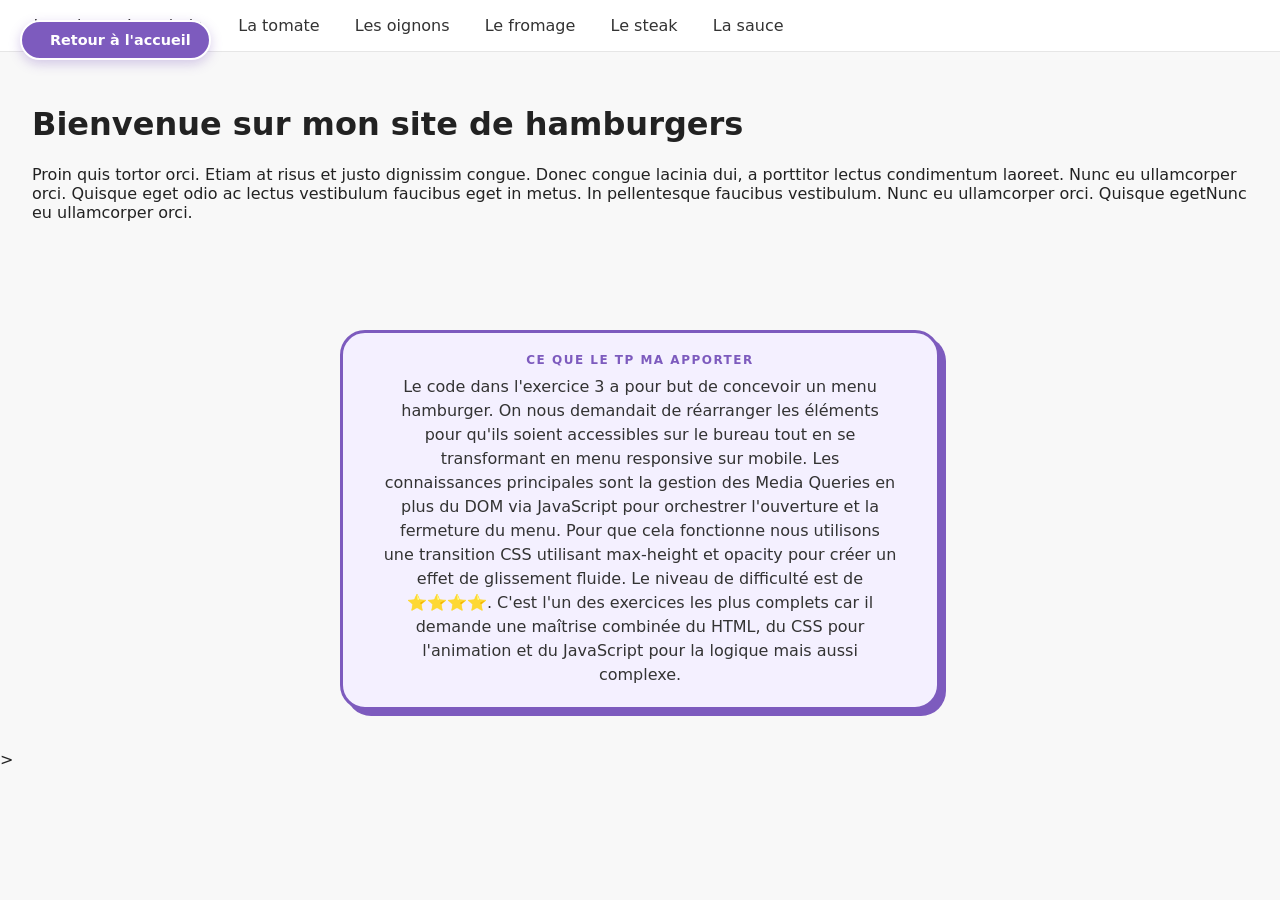
<file: tp3/Exercice3/exercice3.html>
<!DOCTYPE html>
<html lang="fr">
	<head>
		<title>Exercice 3</title>
		<meta charset="utf-8" />
		<meta name="viewport" content="initial-scale=1.0,width=device-width" />
			<link rel="stylesheet" href="./styles/exercice3.css" />
	</head>
	<body>
		<header id="header">	
			<nav id="main-nav" class="main-nav" role="navigation" aria-label="Menu principal">
				<ul>
					<li><a href="#">Le pain</a></li>
					<li><a href="#">La salade</a></li>
					<li><a href="#">La tomate</a></li>
					<li><a href="#">Les oignons</a></li>
					<li><a href="#">Le fromage</a></li>
					<li><a href="#">Le steak</a></li>
					<li><a href="#">La sauce</a></li>
				</ul>
			</nav>
			<button class="nav-button-open" aria-expanded="false" aria-controls="main-nav" aria-label="Ouvrir le menu">
				<img src="./images/hamburger-menu.png" alt="" />
			</button>
		</header>
		<div>
			<h1>Bienvenue sur mon site de hamburgers</h1>
			<p>
				Proin quis tortor orci. Etiam at risus et justo dignissim congue. 
				Donec congue lacinia dui, a porttitor lectus condimentum laoreet. 
				Nunc eu ullamcorper orci. Quisque eget odio ac lectus vestibulum faucibus eget in metus. 
				In pellentesque faucibus vestibulum. Nunc eu ullamcorper orci. Quisque egetNunc eu ullamcorper orci.
			</p>
		</div>
    <script src="./scripts/exercice3.js"></script>
<a href="../../index.html" class="back-home">
    <span class="icon"></span> Retour à l'accueil
</a>
<section class="comment-section">
    <div class="herta-bubble">
        <span class="bubble-tag">Ce que le TP ma apporter</span>
        <p>Le code dans l'exercice 3 a pour but de concevoir un menu hamburger. 
			On nous demandait de réarranger les éléments pour qu'ils 
			soient accessibles sur le bureau tout en se transformant en menu responsive sur 
			mobile. Les connaissances principales sont la gestion des Media Queries 
			en plus du DOM via JavaScript pour orchestrer l'ouverture et la fermeture du menu.
			Pour que cela fonctionne nous utilisons une transition CSS utilisant max-height et 
			opacity pour créer un effet de glissement fluide. 
			Le niveau de difficulté est de ⭐⭐⭐⭐. C'est l'un des exercices les plus complets 
			car il demande une maîtrise combinée du HTML, du CSS pour l'animation et du 
			JavaScript pour la logique mais aussi complexe.</p>
    </div>
</section>>
	</body>
</html>
</file>
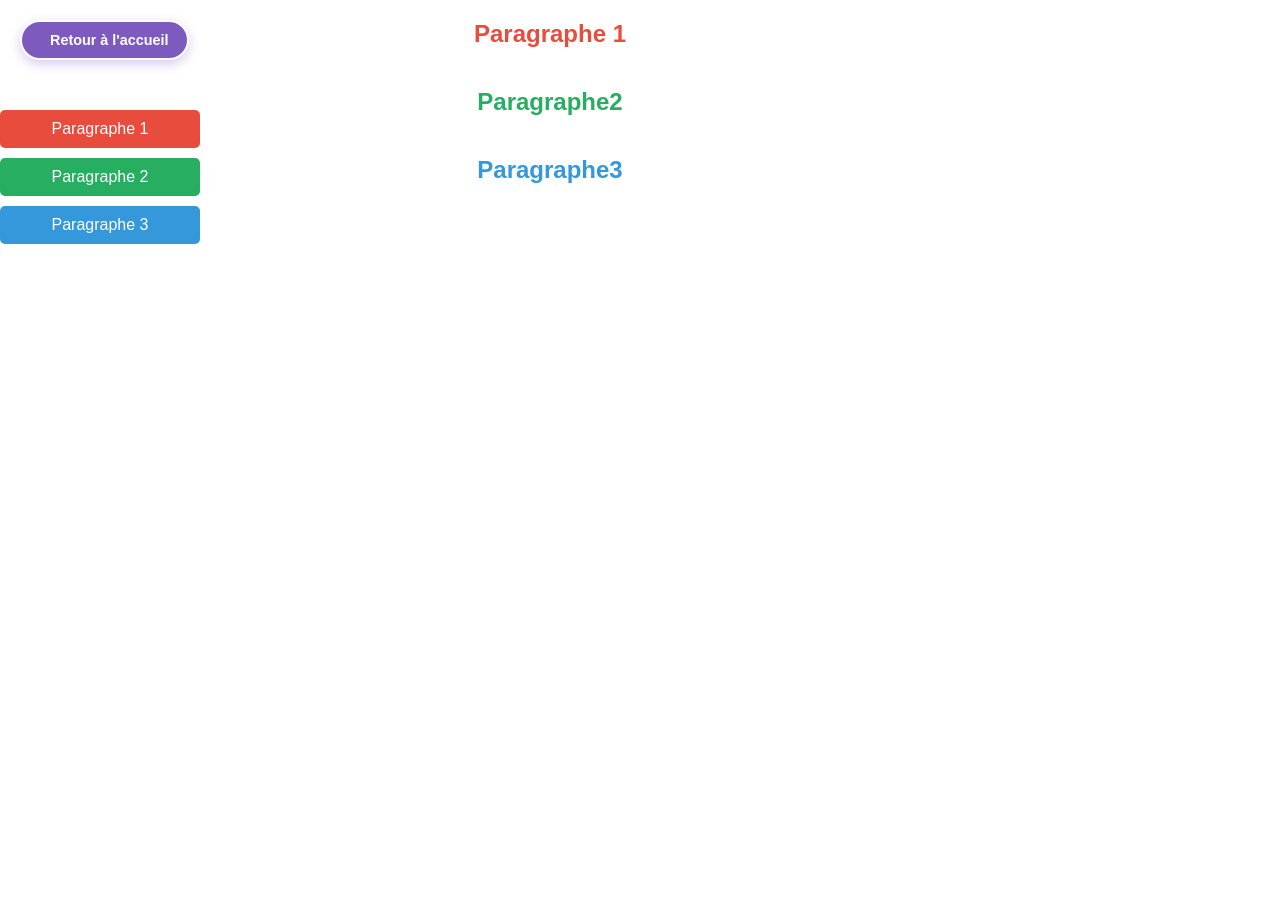
<file: tp4/exercice1/exercice1.html>
<!DOCTYPE html>
<html lang="fr">
	<head>
		<title>Exercice 1</title>
		<meta charset="utf-8" />
		<link rel="stylesheet" type="text/css" href="exercice1.css" />
	</head>
	<body>
	    <ul>
		<li><a href="#paragraphe1">Paragraphe 1</a></li>
		<li><a href="#paragraphe2">Paragraphe 2</a></li>
		<li><a href="#paragraphe3">Paragraphe 3</a></li>
	    </ul>
	    <div id="paragraphe1">
	      <h2>Paragraphe 1</h2>
	      <p>
		Lorem ipsum dolor sit amet, consectetur adipiscing elit. Nulla ac felis enim. Aenean varius augue nec leo viverra non eleifend neque interdum. Curabitur pretium dictum tortor, eget malesuada purus convallis sed. Morbi eget accumsan sapien. Phasellus ornare lacinia magna, et placerat justo dapibus at. Donec eleifend porttitor augue ut egestas. Vivamus porta aliquet lectus, vel fermentum diam consequat vel. Etiam pulvinar dignissim orci, non dapibus lectus fringilla a. Donec ligula dolor, fringilla nec porttitor nec, ultricies a purus. Class aptent taciti sociosqu ad litora torquent per conubia nostra, per inceptos himenaeos. Phasellus et massa at massa euismod faucibus non at risus. Curabitur sed nunc justo. Sed sed justo lorem. Vestibulum ante ipsum primis in faucibus orci luctus et ultrices posuere cubilia Curae; Pellentesque a bibendum diam. Morbi in justo est. Aenean elit turpis, molestie ut facilisis sed, congue non dui.<br />
		Morbi vel enim nisi, convallis pharetra ligula. Nunc mauris dui, pharetra non tempus ac, tincidunt quis est. Fusce nec metus vitae nulla fringilla convallis. Fusce vitae nulla ligula. Quisque convallis turpis orci, a adipiscing sem. Duis odio elit, vehicula et porttitor at, gravida non ante. Aliquam eu dignissim velit. Curabitur neque leo, pharetra vel rutrum id, convallis a ligula. Cum sociis natoque penatibus et magnis dis parturient montes, nascetur ridiculus mus. Pellentesque habitant morbi tristique senectus et netus et malesuada fames ac turpis egestas. Pellentesque magna dui, condimentum non placerat ut, commodo nec nunc. Nullam et elit felis. Nullam vel nulla non turpis iaculis tincidunt dapibus sit amet turpis. Proin id lectus iaculis turpis vestibulum pharetra ut et velit. Pellentesque metus dolor, cursus non commodo at, tempus et libero. Quisque nisi enim, ultrices ultricies cursus in, volutpat sed orci. Quisque vel tempor libero.<br />
		Maecenas commodo elit non neque lobortis congue ornare ac libero. Phasellus a imperdiet lorem. Donec posuere hendrerit fringilla. In lacus urna, vehicula ut bibendum eu, dictum in turpis. Maecenas viverra consectetur est nec cursus. Aliquam eu gravida urna. Curabitur a leo ut metus viverra auctor vitae id turpis. Quisque erat quam, egestas sed euismod et, tristique vitae sem. Etiam varius dui at est aliquam pharetra. Class aptent taciti sociosqu ad litora torquent per conubia nostra, per inceptos himenaeos. Vivamus eget leo magna, molestie vestibulum nulla. Etiam rutrum accumsan dignissim. Sed dictum convallis orci in lacinia. 
	      </p>
	    </div>
	    <div id="paragraphe2">
	      <h2>Paragraphe2</h2>
	      <p>
		Lorem ipsum dolor sit amet, consectetur adipiscing elit. Nulla ac felis enim. Aenean varius augue nec leo viverra non eleifend neque interdum. Curabitur pretium dictum tortor, eget malesuada purus convallis sed. Morbi eget accumsan sapien. Phasellus ornare lacinia magna, et placerat justo dapibus at. Donec eleifend porttitor augue ut egestas. Vivamus porta aliquet lectus, vel fermentum diam consequat vel. Etiam pulvinar dignissim orci, non dapibus lectus fringilla a. Donec ligula dolor, fringilla nec porttitor nec, ultricies a purus. Class aptent taciti sociosqu ad litora torquent per conubia nostra, per inceptos himenaeos. Phasellus et massa at massa euismod faucibus non at risus. Curabitur sed nunc justo. Sed sed justo lorem. Vestibulum ante ipsum primis in faucibus orci luctus et ultrices posuere cubilia Curae; Pellentesque a bibendum diam. Morbi in justo est. Aenean elit turpis, molestie ut facilisis sed, congue non dui.<br />
		In hac habitasse platea dictumst. Sed et luctus mi. Maecenas non purus leo, vitae gravida purus. Duis feugiat nisi accumsan dolor vestibulum interdum quis a enim. Fusce luctus, ligula et aliquam viverra, leo risus hendrerit risus, vitae suscipit quam augue sed erat. Aliquam massa dolor, ultrices vel scelerisque at, accumsan at lectus. Vestibulum ac ornare libero. Integer metus elit, sodales in blandit at, laoreet vitae dui. Phasellus bibendum luctus arcu, eget laoreet risus facilisis id. Cras vehicula, magna quis volutpat aliquet, est risus commodo nunc, eu egestas neque libero a dui. Nam dolor nunc, condimentum nec sollicitudin ac, lacinia nec nunc. Nam a nunc ac augue lobortis molestie. Ut et elit at tellus imperdiet porta. Vivamus ut velit eget mi lacinia faucibus sit amet non elit. Duis posuere dui eu sem commodo consequat. Praesent condimentum scelerisque sapien, nec fermentum dui eleifend vel. Cras pretium suscipit volutpat. Etiam tempus, libero interdum condimentum condimentum, nunc leo consectetur diam, vel rutrum erat orci vel nisl. Aenean condimentum condimentum tellus, vitae adipiscing metus tristique ac. Nulla facilisi.<br />
		Morbi vel enim nisi, convallis pharetra ligula. Nunc mauris dui, pharetra non tempus ac, tincidunt quis est. Fusce nec metus vitae nulla fringilla convallis. Fusce vitae nulla ligula. Quisque convallis turpis orci, a adipiscing sem. Duis odio elit, vehicula et porttitor at, gravida non ante. Aliquam eu dignissim velit. Curabitur neque leo, pharetra vel rutrum id, convallis a ligula. Cum sociis natoque penatibus et magnis dis parturient montes, nascetur ridiculus mus. Pellentesque habitant morbi tristique senectus et netus et malesuada fames ac turpis egestas. Pellentesque magna dui, condimentum non placerat ut, commodo nec nunc. Nullam et elit felis. Nullam vel nulla non turpis iaculis tincidunt dapibus sit amet turpis. Proin id lectus iaculis turpis vestibulum pharetra ut et velit. Pellentesque metus dolor, cursus non commodo at, tempus et libero. Quisque nisi enim, ultrices ultricies cursus in, volutpat sed orci. Quisque vel tempor libero.
	      </p>
	    </div>
	    <div id="paragraphe3">
	      <h2>Paragraphe3</h2>
	      <p>
		Lorem ipsum dolor sit amet, consectetur adipiscing elit. Nulla ac felis enim. Aenean varius augue nec leo viverra non eleifend neque interdum. Curabitur pretium dictum tortor, eget malesuada purus convallis sed. Morbi eget accumsan sapien. Phasellus ornare lacinia magna, et placerat justo dapibus at. Donec eleifend porttitor augue ut egestas. Vivamus porta aliquet lectus, vel fermentum diam consequat vel. Etiam pulvinar dignissim orci, non dapibus lectus fringilla a. Donec ligula dolor, fringilla nec porttitor nec, ultricies a purus. Class aptent taciti sociosqu ad litora torquent per conubia nostra, per inceptos himenaeos. Phasellus et massa at massa euismod faucibus non at risus. Curabitur sed nunc justo. Sed sed justo lorem. Vestibulum ante ipsum primis in faucibus orci luctus et ultrices posuere cubilia Curae; Pellentesque a bibendum diam. Morbi in justo est. Aenean elit turpis, molestie ut facilisis sed, congue non dui.<br />
		In hac habitasse platea dictumst. Sed et luctus mi. Maecenas non purus leo, vitae gravida purus. Duis feugiat nisi accumsan dolor vestibulum interdum quis a enim. Fusce luctus, ligula et aliquam viverra, leo risus hendrerit risus, vitae suscipit quam augue sed erat. Aliquam massa dolor, ultrices vel scelerisque at, accumsan at lectus. Vestibulum ac ornare libero. Integer metus elit, sodales in blandit at, laoreet vitae dui. Phasellus bibendum luctus arcu, eget laoreet risus facilisis id. Cras vehicula, magna quis volutpat aliquet, est risus commodo nunc, eu egestas neque libero a dui. Nam dolor nunc, condimentum nec sollicitudin ac, lacinia nec nunc. Nam a nunc ac augue lobortis molestie. Ut et elit at tellus imperdiet porta. Vivamus ut velit eget mi lacinia faucibus sit amet non elit. Duis posuere dui eu sem commodo consequat. Praesent condimentum scelerisque sapien, nec fermentum dui eleifend vel. Cras pretium suscipit volutpat. Etiam tempus, libero interdum condimentum condimentum, nunc leo consectetur diam, vel rutrum erat orci vel nisl. Aenean condimentum condimentum tellus, vitae adipiscing metus tristique ac. Nulla facilisi.<br />
		Morbi vel enim nisi, convallis pharetra ligula. Nunc mauris dui, pharetra non tempus ac, tincidunt quis est. Fusce nec metus vitae nulla fringilla convallis. Fusce vitae nulla ligula. Quisque convallis turpis orci, a adipiscing sem. Duis odio elit, vehicula et porttitor at, gravida non ante. Aliquam eu dignissim velit. Curabitur neque leo, pharetra vel rutrum id, convallis a ligula. Cum sociis natoque penatibus et magnis dis parturient montes, nascetur ridiculus mus. Pellentesque habitant morbi tristique senectus et netus et malesuada fames ac turpis egestas. Pellentesque magna dui, condimentum non placerat ut, commodo nec nunc. Nullam et elit felis. Nullam vel nulla non turpis iaculis tincidunt dapibus sit amet turpis. Proin id lectus iaculis turpis vestibulum pharetra ut et velit. Pellentesque metus dolor, cursus non commodo at, tempus et libero. Quisque nisi enim, ultrices ultricies cursus in, volutpat sed orci. Quisque vel tempor libero.<br />
		Pellentesque sed orci tortor. Nam tincidunt purus in dui sollicitudin egestas. Curabitur laoreet, nisl id dapibus iaculis, odio neque ornare erat, sit amet tincidunt massa mi scelerisque risus. In iaculis urna et diam imperdiet cursus. Quisque imperdiet eros non nisi gravida euismod lobortis ipsum pellentesque. Aenean suscipit sem sed eros ultricies viverra rutrum ligula ornare. Phasellus ac faucibus justo. Cum sociis natoque penatibus et magnis dis parturient montes, nascetur ridiculus mus. Vivamus non laoreet orci. Fusce vestibulum tincidunt velit, eu tincidunt nunc convallis id. Aliquam erat volutpat. Suspendisse massa diam, egestas ut pellentesque sed, sodales sit amet erat. Proin eget lacus justo. Fusce eu lorem ut velit ultrices ultricies. Cras nec justo elit, sed scelerisque risus.<br />
		Maecenas commodo elit non neque lobortis congue ornare ac libero. Phasellus a imperdiet lorem. Donec posuere hendrerit fringilla. In lacus urna, vehicula ut bibendum eu, dictum in turpis. Maecenas viverra consectetur est nec cursus. Aliquam eu gravida urna. Curabitur a leo ut metus viverra auctor vitae id turpis. Quisque erat quam, egestas sed euismod et, tristique vitae sem. Etiam varius dui at est aliquam pharetra. Class aptent taciti sociosqu ad litora torquent per conubia nostra, per inceptos himenaeos. Vivamus eget leo magna, molestie vestibulum nulla. Etiam rutrum accumsan dignissim. Sed dictum convallis orci in lacinia. 
	      </p>
	    </div>
<a href="../../index.html" class="back-home">
    <span class="icon"></span> Retour à l'accueil
</a>
	</body>
</html>
</file>
<file: tp3/exercice 1/style.css>
*{box-sizing:border-box}
html,body{height:100%}
body{
  margin:0;
  font-family:system-ui,-apple-system,"Segoe UI",Roboto,Arial;
  background:#f6f6f6;
  color:#222;
  display:flex;
  align-items:center;
  justify-content:center;
}
main{max-width:900px;padding:2rem;text-align:center}

/* Bloc fixe 300 × 200 */
.box{
  width:300px;
  height:200px;
  background:#3498db; /* couleur par défaut */
  color:#fff;
  display:flex;
  align-items:center;
  justify-content:center;
  font-weight:600;
  border-radius:6px;
  box-shadow:0 6px 18px rgba(0,0,0,0.12);
  margin:1.5rem auto;
}

/* Lorsque la largeur devient < 960px */
@media (max-width: 960px){
  .box{ background:#f39c12; /* couleur 2 */ }
}

/* Lorsque la largeur devient < 480px */
@media (max-width: 480px){
  .box{ background:#e74c3c; /* couleur 3 */ }
}

.hint{opacity:.9;font-size:.95rem}


.comment-section {
    margin: 60px auto 40px auto;
    display: flex;
    justify-content: center;
    width: 100%;
}


.herta-bubble {
    display: inline-block;
    max-width: 600px;
    background-color: #f4f0ff; /* Fond violet clair */
    border: 3px solid #7d5bbe;  /* Bordure violette Herta bien nette */
    border-radius: 25px;       /* Coins bien arrondis */
    padding: 20px 40px;
    box-shadow: 6px 6px 0px #7d5bbe; /* Ombre pleine style "flat design" */
    text-align: center;
    position: relative;
}


.bubble-tag {
    display: block;
    color: #7d5bbe;
    font-weight: 800;
    font-size: 0.75rem;
    text-transform: uppercase;
    margin-bottom: 8px;
    letter-spacing: 1.5px;
}


.herta-bubble p {
    margin: 0;
    color: #333;
    font-size: 1rem;
    line-height: 1.5;
    font-weight: 500;
}

.back-home {
    position: fixed; /* Reste visible même quand on scrolle */
    top: 20px;
    left: 20px;
    display: flex;
    align-items: center;
    gap: 10px;
    padding: 10px 18px;
    background-color: #7d5bbe; /* Violet Herta */
    color: white;
    text-decoration: none;
    font-weight: bold;
    font-size: 0.9rem;
    border-radius: 30px;
    box-shadow: 0 4px 12px rgba(125, 91, 190, 0.3);
    z-index: 1000; /* Passe au-dessus de tout */
    transition: all 0.3s ease;
    border: 2px solid white;
}

.back-home:hover {
    background-color: #4b307d; /* Violet plus foncé au survol */
    transform: translateX(5px); /* Petit mouvement vers la droite */
    box-shadow: 0 6px 15px rgba(75, 48, 125, 0.4);
}

.back-home .icon {
    font-size: 1.1rem;
}

/* On cache le bouton sur les très petits écrans si besoin, 
   ou on le rend plus discret */
@media (max-width: 480px) {
    .back-home {
        padding: 8px 12px;
        font-size: 0.8rem;
    }
}
</file>
<file: tp5/exercice 2/style.css>
*{box-sizing:border-box}
html,body{height:100%}
body{
  margin:0;
  background:#000000; /* départ noir */
  color:#ffffff;
  font-family: system-ui, -apple-system, "Segoe UI", Roboto, "Helvetica Neue", Arial;
}
main{max-width:900px;margin:0 auto;padding:2rem}
.long{min-height:300vh;padding-bottom:4rem}
.hint{opacity:.9;font-style:italic}
.content p{line-height:1.6;margin:.8rem 0}


.comment-section {
    margin: 60px auto 40px auto;
    display: flex;
    justify-content: center;
    width: 100%;
}


.herta-bubble {
    display: inline-block;
    max-width: 600px;
    background-color: #f4f0ff; /* Fond violet clair */
    border: 3px solid #7d5bbe;  /* Bordure violette Herta bien nette */
    border-radius: 25px;       /* Coins bien arrondis */
    padding: 20px 40px;
    box-shadow: 6px 6px 0px #7d5bbe; /* Ombre pleine style "flat design" */
    text-align: center;
    position: relative;
}


.bubble-tag {
    display: block;
    color: #7d5bbe;
    font-weight: 800;
    font-size: 0.75rem;
    text-transform: uppercase;
    margin-bottom: 8px;
    letter-spacing: 1.5px;
}


.herta-bubble p {
    margin: 0;
    color: #333;
    font-size: 1rem;
    line-height: 1.5;
    font-weight: 500;
}

.back-home {
    position: fixed; /* Reste visible même quand on scrolle */
    top: 20px;
    left: 20px;
    display: flex;
    align-items: center;
    gap: 10px;
    padding: 10px 18px;
    background-color: #7d5bbe; /* Violet Herta */
    color: white;
    text-decoration: none;
    font-weight: bold;
    font-size: 0.9rem;
    border-radius: 30px;
    box-shadow: 0 4px 12px rgba(125, 91, 190, 0.3);
    z-index: 1000; /* Passe au-dessus de tout */
    transition: all 0.3s ease;
    border: 2px solid white;
}

.back-home:hover {
    background-color: #4b307d; /* Violet plus foncé au survol */
    transform: translateX(5px); /* Petit mouvement vers la droite */
    box-shadow: 0 6px 15px rgba(75, 48, 125, 0.4);
}

.back-home .icon {
    font-size: 1.1rem;
}

/* On cache le bouton sur les très petits écrans si besoin, 
   ou on le rend plus discret */
@media (max-width: 480px) {
    .back-home {
        padding: 8px 12px;
        font-size: 0.8rem;
    }
}
</file>
<file: tp5/exercice 6/style.css>
body {
            margin: 0;
            font-family: Arial, sans-serif;
            line-height: 1.6;
        }

        /* Sections parallax */
        .parallax {
            height: 100vh;
            background-attachment: fixed;
            background-position: center;
            background-size: cover;
            display: flex;
            align-items: center;
            justify-content: center;
            color: white;
            font-size: 3em;
            text-shadow: 2px 2px 5px black;
        }

        .bg1 {
            background-image: url("https://fastcdn.hoyoverse.com/content-v2/hkrpg/127987/a6fc0db8f25d69edebe5b6bd2b1eadd0_6461653671271967974.png");
        }

        .bg2 {
            background-image: url("https://fastcdn.hoyoverse.com/content-v2/hkrpg/160601/32ccf6499b1655c70be410997d3c64e0_4983933500648332003.jpg");
        }

        /* Contenu texte */
        .content {
            padding: 60px;
            background: #f4f4f4;
        }

        h2 {
            text-align: center;
        }

        
.comment-section {
    margin: 60px auto 40px auto;
    display: flex;
    justify-content: center;
    width: 100%;
}


.herta-bubble {
    display: inline-block;
    max-width: 600px;
    background-color: #f4f0ff; /* Fond violet clair */
    border: 3px solid #7d5bbe;  /* Bordure violette Herta bien nette */
    border-radius: 25px;       /* Coins bien arrondis */
    padding: 20px 40px;
    box-shadow: 6px 6px 0px #7d5bbe; /* Ombre pleine style "flat design" */
    text-align: center;
    position: relative;
}


.bubble-tag {
    display: block;
    color: #7d5bbe;
    font-weight: 800;
    font-size: 0.75rem;
    text-transform: uppercase;
    margin-bottom: 8px;
    letter-spacing: 1.5px;
}


.herta-bubble p {
    margin: 0;
    color: #333;
    font-size: 1rem;
    line-height: 1.5;
    font-weight: 500;
}

.back-home {
    position: fixed; /* Reste visible même quand on scrolle */
    top: 20px;
    left: 20px;
    display: flex;
    align-items: center;
    gap: 10px;
    padding: 10px 18px;
    background-color: #7d5bbe; /* Violet Herta */
    color: white;
    text-decoration: none;
    font-weight: bold;
    font-size: 0.9rem;
    border-radius: 30px;
    box-shadow: 0 4px 12px rgba(125, 91, 190, 0.3);
    z-index: 1000; /* Passe au-dessus de tout */
    transition: all 0.3s ease;
    border: 2px solid white;
}

.back-home:hover {
    background-color: #4b307d; /* Violet plus foncé au survol */
    transform: translateX(5px); /* Petit mouvement vers la droite */
    box-shadow: 0 6px 15px rgba(75, 48, 125, 0.4);
}

.back-home .icon {
    font-size: 1.1rem;
}

/* On cache le bouton sur les très petits écrans si besoin, 
   ou on le rend plus discret */
@media (max-width: 480px) {
    .back-home {
        padding: 8px 12px;
        font-size: 0.8rem;
    }
}
</file>
<file: tp6/ex3/style.css>
*{
    margin: 0;/* Réinitialise toutes les marges par défaut des éléments. */
    padding: 0;/* Réinitialise tous les espacements internes. */
    box-sizing: border-box;/* Les dimensions incluent padding et border → facilite les layouts. */
}

.main{
    display: flex;/* Active Flexbox pour le conteneur .main. */
    flex-direction: row;/* Les éléments enfants sont alignés horizontalement (valeur par défaut). */
    justify-content: space-around;/* Répartit l’espace : un espace égal autour de chaque élément. */
}

img{
    position: fixed;/* L’image reste fixée à la même position même en scrollant la page. */
}


.comment-section {
    margin: 60px auto 40px auto;
    display: flex;
    justify-content: center;
    width: 100%;
}


.herta-bubble {
    display: inline-block;
    max-width: 600px;
    background-color: #f4f0ff; /* Fond violet clair */
    border: 3px solid #7d5bbe;  /* Bordure violette Herta bien nette */
    border-radius: 25px;       /* Coins bien arrondis */
    padding: 20px 40px;
    box-shadow: 6px 6px 0px #7d5bbe; /* Ombre pleine style "flat design" */
    text-align: center;
    position: relative;
}


.bubble-tag {
    display: block;
    color: #7d5bbe;
    font-weight: 800;
    font-size: 0.75rem;
    text-transform: uppercase;
    margin-bottom: 8px;
    letter-spacing: 1.5px;
}


.herta-bubble p {
    margin: 0;
    color: #333;
    font-size: 1rem;
    line-height: 1.5;
    font-weight: 500;
}

.back-home {
    position: fixed; /* Reste visible même quand on scrolle */
    top: 20px;
    left: 20px;
    display: flex;
    align-items: center;
    gap: 10px;
    padding: 10px 18px;
    background-color: #7d5bbe; /* Violet Herta */
    color: white;
    text-decoration: none;
    font-weight: bold;
    font-size: 0.9rem;
    border-radius: 30px;
    box-shadow: 0 4px 12px rgba(125, 91, 190, 0.3);
    z-index: 1000; /* Passe au-dessus de tout */
    transition: all 0.3s ease;
    border: 2px solid white;
}

.back-home:hover {
    background-color: #4b307d; /* Violet plus foncé au survol */
    transform: translateX(5px); /* Petit mouvement vers la droite */
    box-shadow: 0 6px 15px rgba(75, 48, 125, 0.4);
}

.back-home .icon {
    font-size: 1.1rem;
}

/* On cache le bouton sur les très petits écrans si besoin, 
   ou on le rend plus discret */
@media (max-width: 480px) {
    .back-home {
        padding: 8px 12px;
        font-size: 0.8rem;
    }
}
</file>
<file: tp7/Exo3/style.css>
body{font-family:system-ui,Segoe UI,Arial; padding:18px}
.container{display:flex; gap:18px; align-items:flex-start}
canvas{border:1px solid #ccc; background:#fafafa}
.controls{display:flex; flex-direction:column; gap:8px}
button{padding:8px 12px; font-size:14px}
.status{margin-top:8px; color:#333}


.comment-section {
    margin: 60px auto 40px auto;
    display: flex;
    justify-content: center;
    width: 100%;
}


.herta-bubble {
    display: inline-block;
    max-width: 600px;
    background-color: #f4f0ff; /* Fond violet clair */
    border: 3px solid #7d5bbe;  /* Bordure violette Herta bien nette */
    border-radius: 25px;       /* Coins bien arrondis */
    padding: 20px 40px;
    box-shadow: 6px 6px 0px #7d5bbe; /* Ombre pleine style "flat design" */
    text-align: center;
    position: relative;
}


.bubble-tag {
    display: block;
    color: #7d5bbe;
    font-weight: 800;
    font-size: 0.75rem;
    text-transform: uppercase;
    margin-bottom: 8px;
    letter-spacing: 1.5px;
}


.herta-bubble p {
    margin: 0;
    color: #333;
    font-size: 1rem;
    line-height: 1.5;
    font-weight: 500;
}

.back-home {
    position: fixed; /* Reste visible même quand on scrolle */
    top: 20px;
    left: 20px;
    display: flex;
    align-items: center;
    gap: 10px;
    padding: 10px 18px;
    background-color: #7d5bbe; /* Violet Herta */
    color: white;
    text-decoration: none;
    font-weight: bold;
    font-size: 0.9rem;
    border-radius: 30px;
    box-shadow: 0 4px 12px rgba(125, 91, 190, 0.3);
    z-index: 1000; /* Passe au-dessus de tout */
    transition: all 0.3s ease;
    border: 2px solid white;
}

.back-home:hover {
    background-color: #4b307d; /* Violet plus foncé au survol */
    transform: translateX(5px); /* Petit mouvement vers la droite */
    box-shadow: 0 6px 15px rgba(75, 48, 125, 0.4);
}

.back-home .icon {
    font-size: 1.1rem;
}

/* On cache le bouton sur les très petits écrans si besoin, 
   ou on le rend plus discret */
@media (max-width: 480px) {
    .back-home {
        padding: 8px 12px;
        font-size: 0.8rem;
    }
}
</file>
<file: tp7/exo5/style.css>
body{font-family:Segoe UI,system-ui,Arial; margin:18px; color:#222}
main{display:flex; flex-direction:column; gap:22px; max-width:1200px}
section{background:#fff;border:1px solid #e0e0e0;padding:12px;border-radius:6px}
h1{font-size:20px;margin:0 0 6px}
h2{font-size:16px;margin:0 0 10px}
canvas{display:block;background:#ddd; max-width:100%; height:auto}
.explain{margin-top:8px;color:#444}


.comment-section {
    margin: 60px auto 40px auto;
    display: flex;
    justify-content: center;
    width: 100%;
}


.herta-bubble {
    display: inline-block;
    max-width: 600px;
    background-color: #f4f0ff; /* Fond violet clair */
    border: 3px solid #7d5bbe;  /* Bordure violette Herta bien nette */
    border-radius: 25px;       /* Coins bien arrondis */
    padding: 20px 40px;
    box-shadow: 6px 6px 0px #7d5bbe; /* Ombre pleine style "flat design" */
    text-align: center;
    position: relative;
}


.bubble-tag {
    display: block;
    color: #7d5bbe;
    font-weight: 800;
    font-size: 0.75rem;
    text-transform: uppercase;
    margin-bottom: 8px;
    letter-spacing: 1.5px;
}


.herta-bubble p {
    margin: 0;
    color: #333;
    font-size: 1rem;
    line-height: 1.5;
    font-weight: 500;
}

.back-home {
    position: fixed; /* Reste visible même quand on scrolle */
    top: 20px;
    left: 20px;
    display: flex;
    align-items: center;
    gap: 10px;
    padding: 10px 18px;
    background-color: #7d5bbe; /* Violet Herta */
    color: white;
    text-decoration: none;
    font-weight: bold;
    font-size: 0.9rem;
    border-radius: 30px;
    box-shadow: 0 4px 12px rgba(125, 91, 190, 0.3);
    z-index: 1000; /* Passe au-dessus de tout */
    transition: all 0.3s ease;
    border: 2px solid white;
}

.back-home:hover {
    background-color: #4b307d; /* Violet plus foncé au survol */
    transform: translateX(5px); /* Petit mouvement vers la droite */
    box-shadow: 0 6px 15px rgba(75, 48, 125, 0.4);
}

.back-home .icon {
    font-size: 1.1rem;
}

/* On cache le bouton sur les très petits écrans si besoin, 
   ou on le rend plus discret */
@media (max-width: 480px) {
    .back-home {
        padding: 8px 12px;
        font-size: 0.8rem;
    }
}
</file>
<file: tp8/exo1/style.css>
body { font-family: system-ui, sans-serif; display:flex; gap:20px; padding:20px }
canvas { background:#eef; image-rendering: pixelated; }


.comment-section {
    margin: 60px auto 40px auto;
    display: flex;
    justify-content: center;
    width: 100%;
}


.herta-bubble {
    display: inline-block;
    max-width: 600px;
    background-color: #f4f0ff; /* Fond violet clair */
    border: 3px solid #7d5bbe;  /* Bordure violette Herta bien nette */
    border-radius: 25px;       /* Coins bien arrondis */
    padding: 20px 40px;
    box-shadow: 6px 6px 0px #7d5bbe; /* Ombre pleine style "flat design" */
    text-align: center;
    position: relative;
}


.bubble-tag {
    display: block;
    color: #7d5bbe;
    font-weight: 800;
    font-size: 0.75rem;
    text-transform: uppercase;
    margin-bottom: 8px;
    letter-spacing: 1.5px;
}


.herta-bubble p {
    margin: 0;
    color: #333;
    font-size: 1rem;
    line-height: 1.5;
    font-weight: 500;
}

.back-home {
    position: fixed; /* Reste visible même quand on scrolle */
    top: 20px;
    left: 20px;
    display: flex;
    align-items: center;
    gap: 10px;
    padding: 10px 18px;
    background-color: #7d5bbe; /* Violet Herta */
    color: white;
    text-decoration: none;
    font-weight: bold;
    font-size: 0.9rem;
    border-radius: 30px;
    box-shadow: 0 4px 12px rgba(125, 91, 190, 0.3);
    z-index: 1000; /* Passe au-dessus de tout */
    transition: all 0.3s ease;
    border: 2px solid white;
}

.back-home:hover {
    background-color: #4b307d; /* Violet plus foncé au survol */
    transform: translateX(5px); /* Petit mouvement vers la droite */
    box-shadow: 0 6px 15px rgba(75, 48, 125, 0.4);
}

.back-home .icon {
    font-size: 1.1rem;
}

/* On cache le bouton sur les très petits écrans si besoin, 
   ou on le rend plus discret */
@media (max-width: 480px) {
    .back-home {
        padding: 8px 12px;
        font-size: 0.8rem;
    }
}
</file>
<file: tp8/exo2/style.css>
body { font-family: system-ui, sans-serif; padding:12px }
canvas { display:block; margin:0 auto; background:#6cf; image-rendering: pixelated }


.comment-section {
    margin: 60px auto 40px auto;
    display: flex;
    justify-content: center;
    width: 100%;
}


.herta-bubble {
    display: inline-block;
    max-width: 600px;
    background-color: #f4f0ff; /* Fond violet clair */
    border: 3px solid #7d5bbe;  /* Bordure violette Herta bien nette */
    border-radius: 25px;       /* Coins bien arrondis */
    padding: 20px 40px;
    box-shadow: 6px 6px 0px #7d5bbe; /* Ombre pleine style "flat design" */
    text-align: center;
    position: relative;
}


.bubble-tag {
    display: block;
    color: #7d5bbe;
    font-weight: 800;
    font-size: 0.75rem;
    text-transform: uppercase;
    margin-bottom: 8px;
    letter-spacing: 1.5px;
}


.herta-bubble p {
    margin: 0;
    color: #333;
    font-size: 1rem;
    line-height: 1.5;
    font-weight: 500;
}

.back-home {
    position: fixed; /* Reste visible même quand on scrolle */
    top: 20px;
    left: 20px;
    display: flex;
    align-items: center;
    gap: 10px;
    padding: 10px 18px;
    background-color: #7d5bbe; /* Violet Herta */
    color: white;
    text-decoration: none;
    font-weight: bold;
    font-size: 0.9rem;
    border-radius: 30px;
    box-shadow: 0 4px 12px rgba(125, 91, 190, 0.3);
    z-index: 1000; /* Passe au-dessus de tout */
    transition: all 0.3s ease;
    border: 2px solid white;
}

.back-home:hover {
    background-color: #4b307d; /* Violet plus foncé au survol */
    transform: translateX(5px); /* Petit mouvement vers la droite */
    box-shadow: 0 6px 15px rgba(75, 48, 125, 0.4);
}

.back-home .icon {
    font-size: 1.1rem;
}

/* On cache le bouton sur les très petits écrans si besoin, 
   ou on le rend plus discret */
@media (max-width: 480px) {
    .back-home {
        padding: 8px 12px;
        font-size: 0.8rem;
    }
}
</file>
<file: tp1/exercice1/Style.css>
body{
  margin:0;
  background-color: #333333;
}
 
main{
  background-color: white;
  width:90vw;
  margin-left: auto;
  margin-right: auto;
  margin-top: 20px;
  padding-bottom: 3px;
  
}
 
 
header{
  background-color: #cc0033;
  color:white;
  display:flex;
 
}
 
h1{
  text-align: center;
  margin:0;
}
 
h2{
  text-align: center;
  margin:0;
  font-size: 1.1rem;
}
 
 
.gauche{
  width: 40%;
  display: flex;
  flex-direction: column;
  justify-content: center;
  
}
.droite{
  width: 60%;
}

.gauche2{
  width: 40%;
  display: flex;
  flex-direction: column;
  justify-content: center;
  
}
.droite2{
  width: 60%;
}
 
.droite div{
  border: dashed 2px white ;
  margin: 15px;
  padding:15px;
  border-radius: 5px;
  font-size: 1.2rem;
}

.droite item {
  border: solid 2px white;    /* contour plein autour de chaque item */
  margin: 10px;
  padding: 10px;
  border-radius: 5px;
  flex: 1;                    /* pour qu’ils prennent chacun la même largeur */
  text-align: center;
}


#deux{
  display: inline-block;
}
 
table{
  border-collapse: collapse;
  width:calc(100% - 30px);
  margin:15px;
}
 
th{
  border:solid 1px black;
  background-color: #CC0033;
  color:white;
  
  
}
 
td{
  border:solid 1px black;
  text-align: center;
  background-color:	#E0E0E0;
}


.droite2 {
  margin: 15px;
  border: dashed 2px white ;
  border-radius: 5px;
  justify-content: center ;
  display: flex;
}



.item {
    margin: 15px;
    padding: 20px;
    width: 15%;
    border-radius: 5px;
    text-align: center;
    font-size: 1.5rem;
    background: white;
    color: #cc0033;
    font-weight: bold;
  }
  
  .left {
    text-align: left;
    padding-left: 45px;
  }
  

  

.comment-section {
    margin: 60px auto 40px auto;
    display: flex;
    justify-content: center;
    width: 100%;
}


.herta-bubble {
    display: inline-block;
    max-width: 600px;
    background-color: #f4f0ff; /* Fond violet clair */
    border: 3px solid #7d5bbe;  /* Bordure violette Herta bien nette */
    border-radius: 25px;       /* Coins bien arrondis */
    padding: 20px 40px;
    box-shadow: 6px 6px 0px #7d5bbe; /* Ombre pleine style "flat design" */
    text-align: center;
    position: relative;
}


.bubble-tag {
    display: block;
    color: #7d5bbe;
    font-weight: 800;
    font-size: 0.75rem;
    text-transform: uppercase;
    margin-bottom: 8px;
    letter-spacing: 1.5px;
}


.herta-bubble p {
    margin: 0;
    color: #333;
    font-size: 1rem;
    line-height: 1.5;
    font-weight: 500;
}

.back-home {
    position: fixed; /* Reste visible même quand on scrolle */
    top: 20px;
    left: 20px;
    display: flex;
    align-items: center;
    gap: 10px;
    padding: 10px 18px;
    background-color: #7d5bbe; /* Violet Herta */
    color: white;
    text-decoration: none;
    font-weight: bold;
    font-size: 0.9rem;
    border-radius: 30px;
    box-shadow: 0 4px 12px rgba(125, 91, 190, 0.3);
    z-index: 1000; /* Passe au-dessus de tout */
    transition: all 0.3s ease;
    border: 2px solid white;
}

.back-home:hover {
    background-color: #4b307d; /* Violet plus foncé au survol */
    transform: translateX(5px); /* Petit mouvement vers la droite */
    box-shadow: 0 6px 15px rgba(75, 48, 125, 0.4);
}

.back-home .icon {
    font-size: 1.1rem;
}

/* On cache le bouton sur les très petits écrans si besoin, 
   ou on le rend plus discret */
@media (max-width: 480px) {
    .back-home {
        padding: 8px 12px;
        font-size: 0.8rem;
    }
}
</file>
<file: tp2/Exercice2/exercice2.css>
#container{
  display: grid;
  height: 80vh;
  grid-template-columns: 1fr 2fr 1fr;
  grid-template-rows: 50px 50px 1fr 100px 50px 50px; /* lignes égales */
  gap: 10px;
  background-color: purple;
}
	 
#item1 {
	background-color : #F16B08;
	grid-column-start: 1;
	grid-column-end: 4;
 } 

#item2 {
	background-color : #B2F109;
	grid-row: 2 / 6 ;
	grid-column:1 / 2;	
}

#item3 {
	background-color : #23F109;
	grid-row: 5 / 6;
	grid-column: 2 / 4;
}

#item4 {
	background-color : #3050F0;
	grid-row: 6 / 7;
	grid-column: 1 / 4;	
}

#item5 {
	background-color : #FBB5E9;
	grid-row:2 / 3;	
	grid-column: 2 / 4;	
}

#item6 {
	background-color : #0AF1AD;
	grid-row: 3/5;
	grid-column:2/3;
}

#item7 {
	background-color : #E8F571;
	grid-row:3 / 4;	
	grid-column: 3 / 4;		
}

#item8 {
	background-color : #31838F;	
	grid-row:4 / 5;	
	grid-column: 3 / 4;
}


.comment-section {
    margin: 60px auto 40px auto;
    display: flex;
    justify-content: center;
    width: 100%;
}


.herta-bubble {
    display: inline-block;
    max-width: 600px;
    background-color: #f4f0ff; /* Fond violet clair */
    border: 3px solid #7d5bbe;  /* Bordure violette Herta bien nette */
    border-radius: 25px;       /* Coins bien arrondis */
    padding: 20px 40px;
    box-shadow: 6px 6px 0px #7d5bbe; /* Ombre pleine style "flat design" */
    text-align: center;
    position: relative;
}


.bubble-tag {
    display: block;
    color: #7d5bbe;
    font-weight: 800;
    font-size: 0.75rem;
    text-transform: uppercase;
    margin-bottom: 8px;
    letter-spacing: 1.5px;
}


.herta-bubble p {
    margin: 0;
    color: #333;
    font-size: 1rem;
    line-height: 1.5;
    font-weight: 500;
}

.back-home {
    position: fixed; /* Reste visible même quand on scrolle */
    top: 20px;
    left: 20px;
    display: flex;
    align-items: center;
    gap: 10px;
    padding: 10px 18px;
    background-color: #7d5bbe; /* Violet Herta */
    color: white;
    text-decoration: none;
    font-weight: bold;
    font-size: 0.9rem;
    border-radius: 30px;
    box-shadow: 0 4px 12px rgba(125, 91, 190, 0.3);
    z-index: 1000; /* Passe au-dessus de tout */
    transition: all 0.3s ease;
    border: 2px solid white;
}

.back-home:hover {
    background-color: #4b307d; /* Violet plus foncé au survol */
    transform: translateX(5px); /* Petit mouvement vers la droite */
    box-shadow: 0 6px 15px rgba(75, 48, 125, 0.4);
}

.back-home .icon {
    font-size: 1.1rem;
}

/* On cache le bouton sur les très petits écrans si besoin, 
   ou on le rend plus discret */
@media (max-width: 480px) {
    .back-home {
        padding: 8px 12px;
        font-size: 0.8rem;
    }
}
</file>
<file: tp2/Exercice3/exercice3.css>
#container {
    display: grid;
    height: 50Vh;
    grid-template-columns: repeat(5, 1fr); /* 6 colonnes égales */
    grid-template-rows: repeat(5, 100px);  /* 6 lignes de 100px chacune */
    
}
  
#item1,#item2,#item3,#item4,#item5,#item6,#item7,#item8,#item9{
    display: flex;
    justify-content: center;
    align-items: center;
    
}
#item1{
    background-color: #f16b08;
    grid-column: 3 / 4;
    grid-row: 3/ 4;

}

#item2{
    background-color: #b2f109;
    grid-row:2 / 4;
    grid-column: 4 / 5;
    
}

#item3{
    background-color: #23f109;
    grid-column: 2 / 4;
   
    
}

#item4{
    background-color: #3050f0;
    grid-column: 2 / 3;
    grid-row: 3 / 5; 
    
}

#item5{
    background-color: pink;
    grid-column: 3 / 6;
    grid-row: 4 / 5;
    
}

#item6{
    background-color: #0af1ad;
    
    grid-column:5 / 6;
    grid-row:1 / 4;
    
}

#item7{
    background-color: #e8f571;
    grid-column: 1 / 5;
    grid-row: 1 / 2;
    



}

#item8{
    background-color:#31838f;
    grid-column: 1 / 2;
    grid-row: 2 / 6;
    
    
}

#item9{
    background-color:#99ffff ;
    grid-column:2 / 6;
    grid-row:5 / 6 ;
    
    
}

.back-home {
    position: fixed; /* Reste visible même quand on scrolle */
    top: 20px;
    left: 20px;
    display: flex;
    align-items: center;
    gap: 10px;
    padding: 10px 18px;
    background-color: #7d5bbe; /* Violet Herta */
    color: white;
    text-decoration: none;
    font-weight: bold;
    font-size: 0.9rem;
    border-radius: 30px;
    box-shadow: 0 4px 12px rgba(125, 91, 190, 0.3);
    z-index: 1000; /* Passe au-dessus de tout */
    transition: all 0.3s ease;
    border: 2px solid white;
}

.back-home:hover {
    background-color: #4b307d; /* Violet plus foncé au survol */
    transform: translateX(5px); /* Petit mouvement vers la droite */
    box-shadow: 0 6px 15px rgba(75, 48, 125, 0.4);
}

.back-home .icon {
    font-size: 1.1rem;
}

/* On cache le bouton sur les très petits écrans si besoin, 
   ou on le rend plus discret */
@media (max-width: 480px) {
    .back-home {
        padding: 8px 12px;
        font-size: 0.8rem;
    }
}
</file>
<file: tp3/Exercice3/styles/exercice3.css>
/* Styles for Exercice 3 - responsive hamburger menu */
*{box-sizing:border-box}
body{margin:0;font-family:system-ui,-apple-system,"Segoe UI",Roboto,Arial;background:#f8f8f8;color:#222}
header{position:relative;display:flex;align-items:center;justify-content:space-between;padding:1rem 1.5rem;background:#fff;border-bottom:1px solid #e6e6e6}
.main-nav ul{list-style:none;margin:0;padding:0;display:flex;gap:1rem;align-items:center}
.main-nav a{text-decoration:none;color:#333;padding:.4rem .6rem;border-radius:4px}
.main-nav a:hover,.main-nav a:focus{background:#f0f0f0}
.nav-button-open{display:none;background:transparent;border:none;padding:0;margin:0;cursor:pointer}
.nav-button-open img{width:28px;height:28px;display:block}

/* Small screens: hide nav and show hamburger */
@media (max-width:979px){
  .main-nav{position:absolute;top:100%;right:0;left:0;background:#fff;overflow:hidden;max-height:0;opacity:0;transition:max-height .35s ease,opacity .35s ease}
  .main-nav ul{flex-direction:row;justify-content:center;padding:.5rem 1rem;gap:.8rem}
  .nav-button-open{display:block}
  .main-nav.open{max-height:240px;opacity:1}
}

/* A little layout for the content */
div{padding:2rem}


.comment-section {
    margin: 60px auto 40px auto;
    display: flex;
    justify-content: center;
    width: 100%;
}


.herta-bubble {
    display: inline-block;
    max-width: 600px;
    background-color: #f4f0ff; /* Fond violet clair */
    border: 3px solid #7d5bbe;  /* Bordure violette Herta bien nette */
    border-radius: 25px;       /* Coins bien arrondis */
    padding: 20px 40px;
    box-shadow: 6px 6px 0px #7d5bbe; /* Ombre pleine style "flat design" */
    text-align: center;
    position: relative;
}


.bubble-tag {
    display: block;
    color: #7d5bbe;
    font-weight: 800;
    font-size: 0.75rem;
    text-transform: uppercase;
    margin-bottom: 8px;
    letter-spacing: 1.5px;
}


.herta-bubble p {
    margin: 0;
    color: #333;
    font-size: 1rem;
    line-height: 1.5;
    font-weight: 500;
}

.back-home {
    position: fixed; /* Reste visible même quand on scrolle */
    top: 20px;
    left: 20px;
    display: flex;
    align-items: center;
    gap: 10px;
    padding: 10px 18px;
    background-color: #7d5bbe; /* Violet Herta */
    color: white;
    text-decoration: none;
    font-weight: bold;
    font-size: 0.9rem;
    border-radius: 30px;
    box-shadow: 0 4px 12px rgba(125, 91, 190, 0.3);
    z-index: 1000; /* Passe au-dessus de tout */
    transition: all 0.3s ease;
    border: 2px solid white;
}

.back-home:hover {
    background-color: #4b307d; /* Violet plus foncé au survol */
    transform: translateX(5px); /* Petit mouvement vers la droite */
    box-shadow: 0 6px 15px rgba(75, 48, 125, 0.4);
}

.back-home .icon {
    font-size: 1.1rem;
}

/* On cache le bouton sur les très petits écrans si besoin, 
   ou on le rend plus discret */
@media (max-width: 480px) {
    .back-home {
        padding: 8px 12px;
        font-size: 0.8rem;
    }
}
</file>
<file: tp4/exercice1/exercice1.css>
/* mise en forme de base  */

/* On annule les marges par défaut */
body {
  margin: 0;
  font-family: Arial, sans-serif;
}

/* Chaque bloc de texte */
div {
  width: 600px;               /* largeur fixée */
  margin-left: 250px;         /* à 250px du bord gauche */
  margin-bottom: 40px;        /* espace entre les blocs */
}

/* Centrer le texte des titres */
h2 {
  text-align: center;
}

/* Bordure des paragraphes */
p {
  border: 3px solid;
  padding: 10px;
}


/* menu fixe à gauche  */
ul {
  list-style: none;
  margin: 0;
  padding: 0;
  position: fixed;      /* fixe à gauche */
  top: 100px;           /* décalé du haut */
  left: 0;              /* collé à gauche */
  width: 200px;
}

ul li {
  margin: 10px 0;
}

ul li a {
  display: block;
  text-decoration: none;
  color: white;
  padding: 10px;
  border-radius: 5px;
  text-align: center;
}

/* Couleurs différentes pour chaque item du menu */
ul li:nth-child(1) a { background-color: #e74c3c; } /* rouge */
ul li:nth-child(2) a { background-color: #27ae60; } /* vert */
ul li:nth-child(3) a { background-color: #3498db; } /* bleu */

/* Même couleur sur titre et bordure du paragraphe correspondant */
#paragraphe1 h2, #paragraphe1 p { color: #e74c3c; border-color: #e74c3c; }
#paragraphe2 h2, #paragraphe2 p { color: #27ae60; border-color: #27ae60; }
#paragraphe3 h2, #paragraphe3 p { color: #3498db; border-color: #3498db; }


/*  les paragraphes disparaissent du flux  */
p {
  display: none;
}


/*  seul le paragraphe ciblé s'affiche  */
div:target p {
  display: block;
}

.back-home {
    position: fixed; /* Reste visible même quand on scrolle */
    top: 20px;
    left: 20px;
    display: flex;
    align-items: center;
    gap: 10px;
    padding: 10px 18px;
    background-color: #7d5bbe; /* Violet Herta */
    color: white;
    text-decoration: none;
    font-weight: bold;
    font-size: 0.9rem;
    border-radius: 30px;
    box-shadow: 0 4px 12px rgba(125, 91, 190, 0.3);
    z-index: 1000; /* Passe au-dessus de tout */
    transition: all 0.3s ease;
    border: 2px solid white;
}

.back-home:hover {
    background-color: #4b307d; /* Violet plus foncé au survol */
    transform: translateX(5px); /* Petit mouvement vers la droite */
    box-shadow: 0 6px 15px rgba(75, 48, 125, 0.4);
}

.back-home .icon {
    font-size: 1.1rem;
}

/* On cache le bouton sur les très petits écrans si besoin, 
   ou on le rend plus discret */
@media (max-width: 480px) {
    .back-home {
        padding: 8px 12px;
        font-size: 0.8rem;
    }
}
</file>
